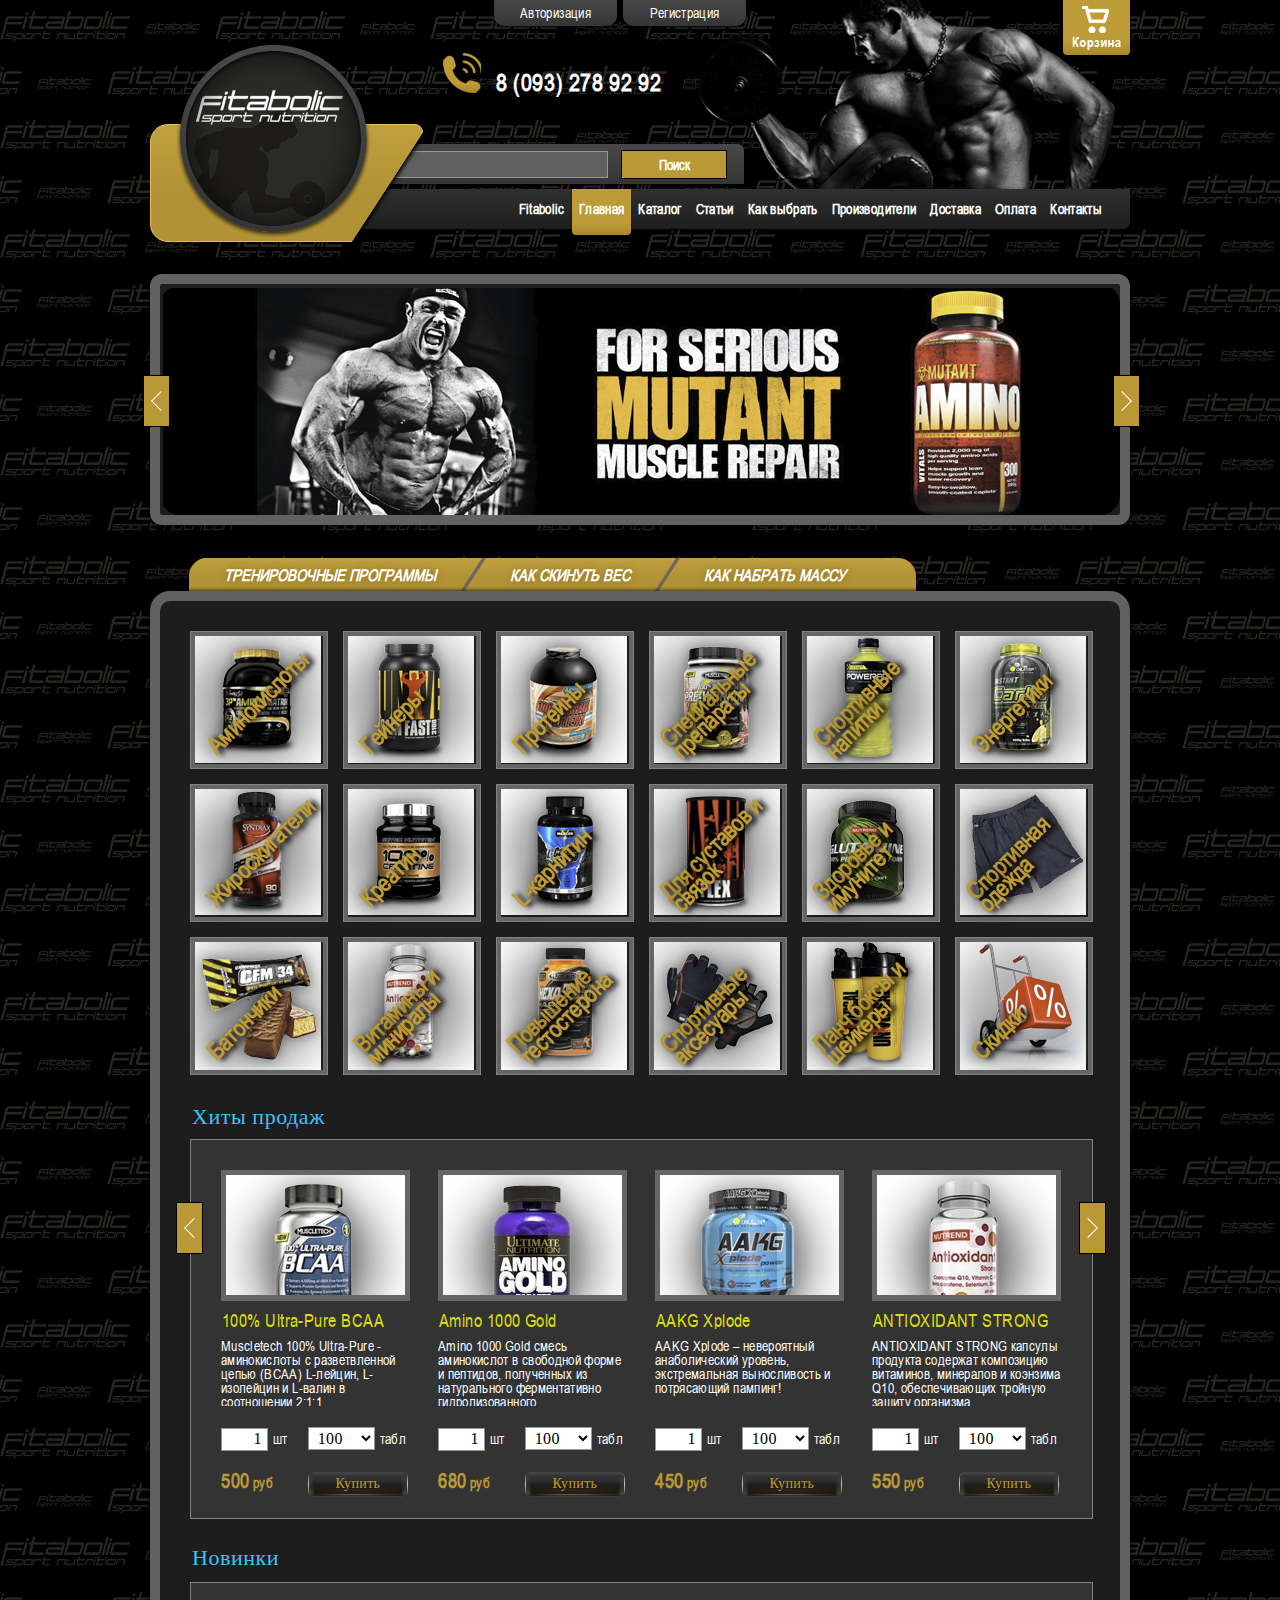
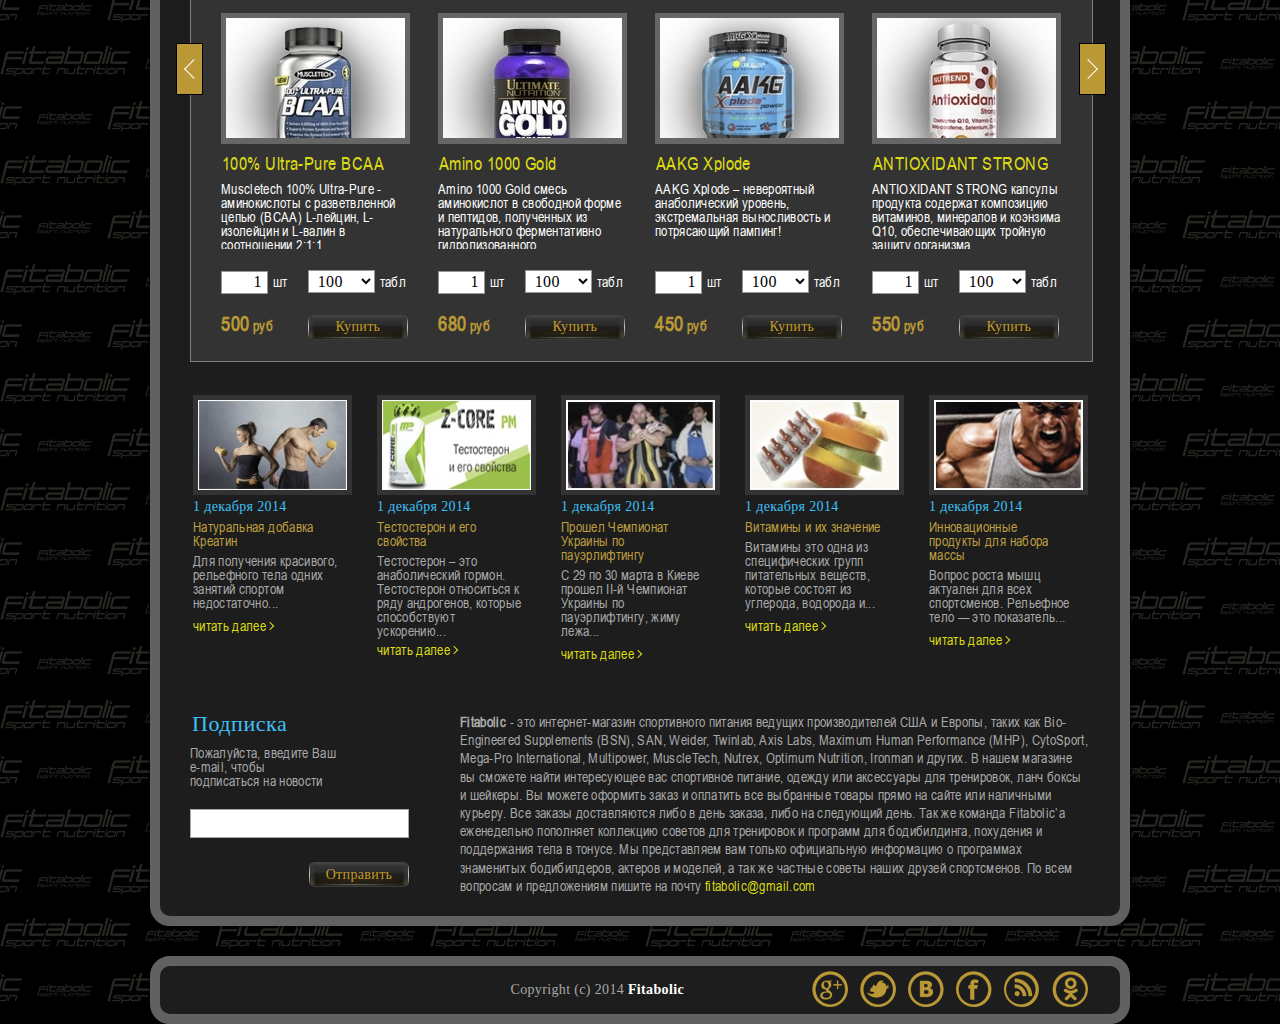
<file: index.html>
<!DOCTYPE html>
<html lang="ru">
<head>
    <meta charset="UTF-8">
    <link rel="shortcut icon" href="static/images/favicon.ico" type="image/x-icon">
    <meta name="viewport" content="width=device-width, initial-scale=1.0">
    <!-- <meta http-equiv="X-UA-Compatible" content="ie=edge"> -->
    <title>Fitabolic</title>
    <link rel="stylesheet" href="static/css/styles.css">
    <script src="https://code.jquery.com/jquery-2.2.4.min.js" integrity="sha256-BbhdlvQf/xTY9gja0Dq3HiwQF8LaCRTXxZKRutelT44="
      crossorigin="anonymous"></script>
    <script src="static/js/main.js" defer></script>
</head>
<body>
  <div class="wrapper">
    <div class="header">
      <div class="top-buttoms">
        <a href="#" class="top-buttom">Авторизация</a>
        <a href="#" class="top-buttom">Регистрация</a>
      </div>
      <a href="#" class="basket"></a>
      <a href="tel: +8 (093) 278 92 92" class="phone">8 (093) 278 92 92</a>
      <form class="search" action="#">
        <input type="search">
        <button type="submit">Поиск</button> 
      </form>
      <ul class="main-menu clear" >
        <li><a class="in-main-menu"  href="#">Fitabolic</a></li>
        <li><a class="in-main-menu active" href="#">Главная</a></li>
        <li><a class="in-main-menu" href="#">Каталог</a></li>
        <li><a class="in-main-menu" href="#">Статьи</a></li>
        <li><a class="in-main-menu" href="">Как выбрать</a></li>
        <li><a class="in-main-menu" href="#">Производители</a></li>
        <li><a class="in-main-menu" href="#">Доставка</a></li>
        <li><a class="in-main-menu" href="#">Оплата</a></li>
        <li><a class="in-main-menu" href="#">Контакты</a></li>
      </ul>
      <div class="logo">
        <img class="logo-img" src="static/images/logo.png" alt="fitabolic">
        <div class="logo-bg"></div>
      </div>
    </div>
    <div class="banner">
      <a class="banner-arrow arrow-left" href="#"></a>
      <a class="banner-arrow arrow-right" href="#"></a>
      <div class="picture"><img src="static/images/group1.png" alt="Mutant amino"></div>
    </div>
    <ul class="content-menu">
      <li><a style="border:none" class="content-menu-item" href="#"><p>Тренировочные программы</p></a></li>
      <li><a class="content-menu-item" href="#"><p>Как скинуть вес</p></a></li>
      <li><a class="content-menu-item" href="#"><p>Как набрать массу</p></a></li>
    </ul>
    <div class="content">      
      <ul class="clear">
        <li class="float-menu">
          <a href="#" id="item1" class="item">
            <p class="name">Аминокислоты</p>
          </a>
        </li>
        <li class="float-menu" >
          <a href="#" id="item2" class="item">
            <p class="name">Гейнеры</p>
          </a>
        </li>
        <li class="float-menu" >
          <a href="#" id="item3" class="item">
            <p class="name">Протеины</p>
          </a>
        </li>
        <li class="float-menu" >
          <a href="#" id="item4" class="item">
            <p class="name">Специальные препараты</p>
          </a>
        </li>
        <li class="float-menu" >
          <a href="#" id="item5" class="item">
            <p class="name">Спортивные напитки</p>
          </a>
        </li>
        <li class="float-menu" >
          <a href="#" id="item6" class="item">
            <p class="name">Энергетики</p>
          </a>
        </li>
        <li class="float-menu" >
          <a href="#" id="item7" class="item">
            <p class="name">Жиросжигатели</p>
          </a>
        </li>
        <li class="float-menu" >
          <a href="#" id="item8" class="item">
            <p class="name">Креатин</p>
          </a>
        </li>
        <li class="float-menu" >
          <a href="#" id="item9" class="item">
            <p class="name">L-карнитин</p>
          </a>
        </li>
        <li class="float-menu" >
          <a href="#" id="item10" class="item">
            <p class="name">Для суставов и связок</p>
          </a>
        </li>
        <li class="float-menu" >
          <a href="#" id="item11" class="item">
            <p class="name">Здоровье и имунитет</p>
          </a>
        </li>
        <li class="float-menu" >
          <a href="#" id="item12" class="item">
            <p class="name">Спортивная одежда</p>
          </a>
        </li>
        <li class="float-menu" >
          <a href="#" id="item13" class="item">
            <p class="name">Батончики</p>
          </a>
        </li>
        <li class="float-menu" >
          <a href="#" id="item14" class="item">
            <p class="name">Витамины и миниралы</p>
          </a>
        </li>
        <li class="float-menu" >
          <a href="#" id="item15" class="item">
            <p class="name">Повышение тестостерона</p>
          </a>
        </li>
        <li class="float-menu" >
          <a href="#" id="item16" class="item">
            <p class="name">Спортивные аксесуары</p>
          </a>
        </li>
        <li class="float-menu" >
          <a href="#" id="item17" class="item">
            <p class="name">Ланч боксы и шейкеры</p>
          </a>
        </li>
        <li class="float-menu" >
          <a href="#" id="item18" class="item">
            <p class="name">Скидки</p>
          </a>
        </li>
      </ul>
      <div style="position: relative;">
        <h2>Хиты продаж</h2>
        <a class="banner-arrow goods-arrow-left" href="#"></a>
        <a class="banner-arrow goods-arrow-right" href="#"></a>
        <div class="scroll">
          <ul class="hits"> 
            <li>
              <form action="#">
                <a class="img" href="#">
                  <img src="static/images/bcaa.jpg" alt="BCAA">
                </a>
                <h3>100% Ultra-Pure BCAA</h3>
                <p class="description">Muscletech 100% Ultra-Pure - аминокислоты с разветвленной цепью (BCAA) L-лейцин, L-изолейцин и L-валин в соотношении 2:1:1.</p>
                <div class="row">
                  <input type="text" value="1"> 
                  <p class="qty">шт</p>
                  <select>
                    <option>100</option>
                    <option>150</option>
                    <option>200</option>
                  </select>
                  <p class="size">табл</p>
                </div>
                <div class="row">
                  <p class="priсe">500<span> руб</span></p>
                  <button class="bay black-button">Купить</button>
                </div>
              </form>
            </li>
            <li>
              <form action="#">
                <a class="img" href="#">
                  <img src="static/images/amino.jpg" alt="">
                </a>
                <h3>Amino 1000 Gold</h3>
                <p class="description">Amino 1000 Gold смесь аминокислот в свободной форме и пептидов, полученных из натурального ферментативно гидролизованного...
                </p>
                <div class="row">
                  <input type="text" value="1"> 
                  <p class="qty">шт</p>
                  <select>
                    <option>100</option>
                    <option>150</option>
                    <option>250</option>
                  </select>
                  <p class="size">табл</p>
                </div>
                <div class="row">
                  <p class="priсe">680<span> руб</span></p>
                  <button class="bay black-button">Купить</button>
                </div>
              </form>
            </li>
            <li>
              <form action="#">
                <a class="img" href="#">
                  <img src="static/images/aakg.jpg" alt="">
                </a>
                <h3>AAKG Xplode</h3>
                <p class="description">AAKG Xplode – невероятный анаболический уровень, экстремальная выносливость и потрясающий пампинг!
                </p>
                <div class="row">
                  <input type="text" value="1"> 
                  <p class="qty">шт</p>
                  <select>
                    <option>100</option>
                    <option>150</option>
                    <option>250</option>
                  </select>
                  <p class="size">табл</p>
                </div>
                <div class="row">
                  <p class="priсe">450<span> руб</span></p>
                  <button class="bay black-button">Купить</button>
                </div>
              </form>
            </li>
            <li>
              <form action="#">
                <a class="img" href="#">
                  <img src="static/images/antiox.jpg" alt="">
                </a>
                <h3>ANTIOXIDANT STRONG</h3>
                <p class="description">ANTIOXIDANT STRONG капсулы продукта содержат композицию витаминов, минералов и коэнзима Q10, обеспечивающих тройную защиту организма.</p>
                <div class="row">
                  <input type="text" value="1"> 
                  <p class="qty">шт</p>
                  <select>
                    <option>100</option>
                    <option>150</option>
                    <option>200</option>
                  </select>
                  <p class="size">табл</p>
                </div>
                <div class="row">
                  <p class="priсe">550<span> руб</span></p>
                  <button class="bay black-button">Купить</button>
                </div>
              </form>
            </li>
          </ul>
        </div>
      </div>
      <div style="position: relative;" >
        <h2 class="new-title">Новинки</h2>
        <a class="banner-arrow goods-arrow-left fix" href="#"></a>
        <a class="banner-arrow goods-arrow-right fix" href="#"></a>
        <div class="scroll">
          <ul class="hits">
            <li>
              <form action="#">
                <a class="img" href="#">
                  <img src="static/images/bcaa.jpg" alt="">
                </a>
                <h3>100% Ultra-Pure BCAA</h3>
                <p class="description">Muscletech 100% Ultra-Pure - аминокислоты с разветвленной цепью (BCAA) L-лейцин, L-изолейцин и L-валин в соотношении 2:1:1.</p>
                <div class="row">
                  <input type="text" value="1"> 
                  <p class="qty">шт</p>
                  <select>
                    <option>100</option>
                    <option>150</option>
                    <option>200</option>
                  </select>
                  <p class="size">табл</p>
                </div>
                <div class="row">
                  <p class="priсe">500<span> руб</span></p>
                  <button class="bay black-button">Купить</button>
                </div>
              </form>
            </li>
            <li>
              <form action="#">
                <a class="img" href="#">
                  <img src="static/images/amino.jpg" alt="">
                </a>
                <h3>Amino 1000 Gold</h3>
                <p class="description">Amino 1000 Gold смесь аминокислот в свободной форме и пептидов, полученных из натурального ферментативно гидролизованного...
                </p>
                <div class="row">
                  <input type="text" value="1"> 
                  <p class="qty">шт</p>
                  <select>
                    <option>100</option>
                    <option>150</option>
                    <option>250</option>
                  </select>
                  <p class="size">табл</p>
                </div>
                <div class="row">
                  <p class="priсe">680<span> руб</span></p>
                  <button class="bay black-button">Купить</button>
                </div>
              </form>
            </li>
            <li>
              <form action="#">
                <a class="img" href="#">
                  <img src="static/images/aakg.jpg" alt="">
                </a>
                <h3>AAKG Xplode</h3>
                <p class="description">AAKG Xplode – невероятный анаболический уровень, экстремальная выносливость и потрясающий пампинг!
                </p>
                <div class="row">
                  <input type="text" value="1"> 
                  <p class="qty">шт</p>
                  <select>
                    <option>100</option>
                    <option>150</option>
                    <option>250</option>
                  </select>
                  <p class="size">табл</p>
                </div>
                <div class="row">
                  <p class="priсe">450<span> руб</span></p>
                  <button class="bay black-button">Купить</button>
                </div>
              </form>
            </li>
            <li>
              <form action="#">
                <a class="img" href="#">
                  <img src="static/images/antiox.jpg" alt="">
                </a>
                <h3>ANTIOXIDANT STRONG</h3>
                <p class="description">ANTIOXIDANT STRONG капсулы продукта содержат композицию витаминов, минералов и коэнзима Q10, обеспечивающих тройную защиту организма.</p>
                <div class="row">
                  <input type="text" value="1"> 
                  <p class="qty">шт</p>
                  <select>
                    <option>100</option>
                    <option>150</option>
                    <option>200</option>
                  </select>
                  <p class="size">табл</p>
                </div>
                <div class="row">
                  <p class="priсe">550<span> руб</span></p>
                  <button class="bay black-button">Купить</button>
                </div>
              </form>
            </li>
          </ul>
        </div>
      </div>
     
      <div class="scroll">
        <ul class="news clear">
          <li>
            <div><img src="static/images/news1.jpg" alt="Натуральная добавка Креатин"></div>
            <p class="date">1 декабря 2014</p>
            <p class="title">Натуральная добавка Креатин</p>
            <p class="article">Для получения красивого, рельефного тела одних  занятий спортом недостаточно...</p>
            <a href="" class="read-more">читать далее</a>
          </li>
          <li>
            <div><img src="static/images/news2.jpg" alt="Тестостерон и его свойства"></div>
            <p class="date">1 декабря 2014</p>
            <p class="title">Тестостерон и его свойства</p>
            <p class="article">Тестостерон – это анаболический гормон. Тестостерон относиться к ряду андрогенов, которые способствуют ускорению...</p>
            <a href="" class="read-more">читать далее</a>
          </li>
          <li>
            <div><img src="static/images/news3.jpg" alt="Чемпионат Украины
              по пауэрлифтингу"></div>
            <p class="date">1 декабря 2014</p>
            <p class="title">Прошел Чемпионат Украины
              по пауэрлифтингу</p>
            <p class="article">С 29 по 30 марта в Киеве прошел II-й Чемпионат Украины по пауэрлифтингу, жиму лежа...
            </p>
            <a href="" class="read-more">читать далее</a>
          </li>
          <li>
            <div><img src="static/images/news4.jpg" alt="Витамины и их значение"></div>
            <p class="date">1 декабря 2014</p>
            <p class="title">Витамины и их значение</p>
            <p class="article">Витамины это одна из специфических групп питательных веществ, которые состоят из углерода, водорода и...</p>
            <a href="" class="read-more">читать далее</a>
          </li>
          <li>
            <div><img src="static/images/news5.jpg" alt="Инновационные продукты
              для набора массы"></div>
            <p class="date">1 декабря 2014</p>
            <p class="title">Инновационные продукты
              для набора массы</p>
            <p class="article">Вопрос роста мышц актуален для всех спортсменов.  Рельефное тело — это показатель...</p>
            <a href="" class="read-more">читать далее</a>
          </li>
        </ul>
      </div>
      <div class="clear">
        <form class="subscribe" action="#">
          <h2>Подписка</h2>
          <p class="article">Пожалуйста, введите Ваш e-mail,
            чтобы подписаться на новости</p>
          <input type="email">
          <button class="black-button sub">Отправить</button>
        </form>
        <p class="about article"><span>Fitabolic</span> - это интернет-магазин спортивного питания ведущих производителей США и Европы, таких как Bio-Engineered Supplements (BSN), SAN, Weider, Twinlab, Axis Labs, Maximum Human Performance (MHP), CytoSport, Mega-Pro International, Multipower, MuscleTech, Nutrex, Optimum Nutrition, Ironman и других. В нашем магазине вы сможете найти интересующее вас спортивное питание, одежду или аксессуары для тренировок, ланч боксы и шейкеры. Вы можете оформить заказ и оплатить все выбранные товары прямо на сайте или наличными курьеру. Все заказы доставляются либо в день заказа, либо на следующий день. 
        Так же команда Fitabolic’а еженедельно пополняет коллекцию советов для тренировок и программ для бодибилдинга, похудения и поддержания тела в тонусе. Мы представляем вам только официальную информацию о программах знаменитых бодибилдеров, актеров и моделей, а так же частные советы наших друзей спортсменов. По всем вопросам и предложениям пишите на почту <a>fitabolic@gmail.com</a> 
        </p>
      </div>
    </div>
    <footer>
      <p>Copyright (c) 2014 <span>Fitabolic</span></p>
      <ul class="clear social">
        <li><a id="s1" href="#"></a></li>
        <li><a id="s2" href="#"></a></li>
        <li><a id="s3" href="#"></a></li>
        <li><a id="s4" href="#"></a></li>
        <li><a id="s5" href="#"></a></li>
        <li><a id="s6" href="#"></a></li>
      </ul>
    </footer>
  </div>
  
</body>
</html>
</file>
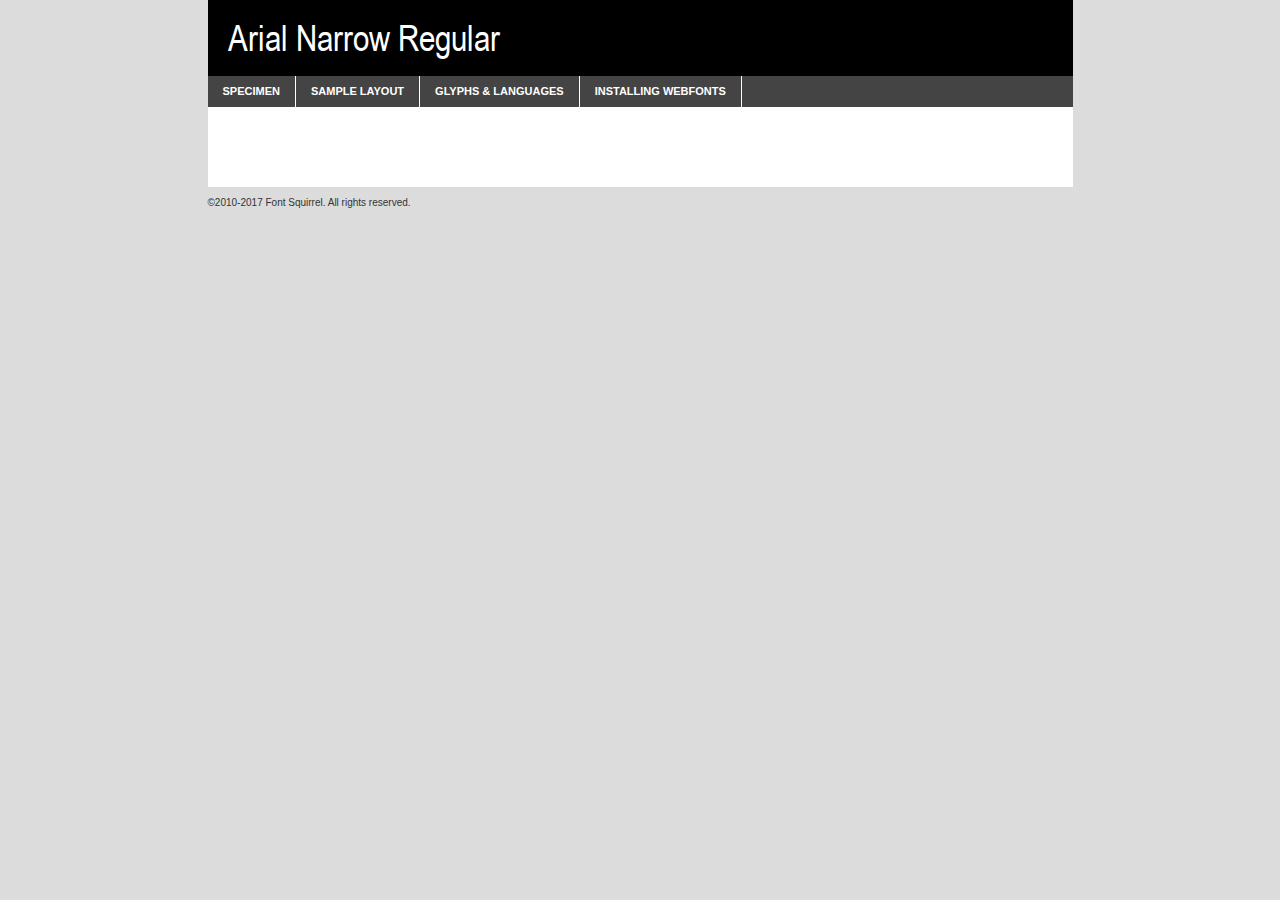
<file: static/fonts/arial_narrow /arialn-demo.html>
<!DOCTYPE html PUBLIC "-//W3C//DTD XHTML 1.0 Transitional//EN"
	"http://www.w3.org/TR/xhtml1/DTD/xhtml1-transitional.dtd">

<html xmlns="http://www.w3.org/1999/xhtml" xml:lang="en" lang="en">
<head>
	<meta http-equiv="Content-Type" content="text/html; charset=utf-8" />
	<script src="http://ajax.googleapis.com/ajax/libs/jquery/1.7.2/jquery.min.js" type="text/javascript" charset="utf-8"></script>
	<script type="text/javascript">
	(function($){$.fn.easyTabs=function(option){var param=jQuery.extend({fadeSpeed:"fast",defaultContent:1,activeClass:'active'},option);$(this).each(function(){var thisId="#"+this.id;if(param.defaultContent==''){param.defaultContent=1;}
	if(typeof param.defaultContent=="number")
	{var defaultTab=$(thisId+" .tabs li:eq("+(param.defaultContent-1)+") a").attr('href').substr(1);}else{var defaultTab=param.defaultContent;}
	$(thisId+" .tabs li a").each(function(){var tabToHide=$(this).attr('href').substr(1);$("#"+tabToHide).addClass('easytabs-tab-content');});hideAll();changeContent(defaultTab);function hideAll(){$(thisId+" .easytabs-tab-content").hide();}
	function changeContent(tabId){hideAll();$(thisId+" .tabs li").removeClass(param.activeClass);$(thisId+" .tabs li a[href=#"+tabId+"]").closest('li').addClass(param.activeClass);if(param.fadeSpeed!="none")
	{$(thisId+" #"+tabId).fadeIn(param.fadeSpeed);}else{$(thisId+" #"+tabId).show();}}
	$(thisId+" .tabs li").click(function(){var tabId=$(this).find('a').attr('href').substr(1);changeContent(tabId);return false;});});}})(jQuery);
	</script>
	<link rel="stylesheet" href="specimen_files/specimen_stylesheet.css" type="text/css" charset="utf-8" />
	<link rel="stylesheet" href="stylesheet.css" type="text/css" charset="utf-8" />

	<style type="text/css">
					body{
				font-family: 'arialnarrow';
							}
		</style>

	<title>Arial Narrow Regular Specimen</title>
	
	
	<script type="text/javascript" charset="utf-8">
		$(document).ready(function() {
			$('#container').easyTabs({defaultContent:1});
		});
	</script>
</head>

<body>
<div id="container">
	<div id="header">
		Arial Narrow Regular	</div>
	<ul class="tabs">
		<li><a href="#specimen">Specimen</a></li>
		<li><a href="#layout">Sample Layout</a></li>
				<li><a href="#glyphs">Glyphs &amp; Languages</a></li>
		<li><a href="#installing">Installing Webfonts</a></li>
		
	</ul>
	
	<div id="main_content">

		
			<div id="specimen">
		
				<div class="section">
					<div class="grid12 firstcol">
						<div class="huge">AaBb</div>
					</div>
				</div>
		
				<div class="section">
					<div class="glyph_range">A&#x200B;B&#x200b;C&#x200b;D&#x200b;E&#x200b;F&#x200b;G&#x200b;H&#x200b;I&#x200b;J&#x200b;K&#x200b;L&#x200b;M&#x200b;N&#x200b;O&#x200b;P&#x200b;Q&#x200b;R&#x200b;S&#x200b;T&#x200b;U&#x200b;V&#x200b;W&#x200b;X&#x200b;Y&#x200b;Z&#x200b;a&#x200b;b&#x200b;c&#x200b;d&#x200b;e&#x200b;f&#x200b;g&#x200b;h&#x200b;i&#x200b;j&#x200b;k&#x200b;l&#x200b;m&#x200b;n&#x200b;o&#x200b;p&#x200b;q&#x200b;r&#x200b;s&#x200b;t&#x200b;u&#x200b;v&#x200b;w&#x200b;x&#x200b;y&#x200b;z&#x200b;1&#x200b;2&#x200b;3&#x200b;4&#x200b;5&#x200b;6&#x200b;7&#x200b;8&#x200b;9&#x200b;0&#x200b;&amp;&#x200b;.&#x200b;,&#x200b;?&#x200b;!&#x200b;&#64;&#x200b;(&#x200b;)&#x200b;#&#x200b;$&#x200b;%&#x200b;*&#x200b;+&#x200b;-&#x200b;=&#x200b;:&#x200b;;</div>
				</div>
				<div class="section">
					<div class="grid12 firstcol">
						<table class="sample_table">
							<tr><td>10</td><td class="size10">abcdefghijklmnopqrstuvwxyzABCDEFGHIJKLMNOPQRSTUVWXYZ0123456789abcdefghijklmnopqrstuvwxyzABCDEFGHIJKLMNOPQRSTUVWXYZ0123456789abcdefghijklmnopqrstuvwxyzABCDEFGHIJKLMNOPQRSTUVWXYZ</td></tr>
							<tr><td>11</td><td class="size11">abcdefghijklmnopqrstuvwxyzABCDEFGHIJKLMNOPQRSTUVWXYZ0123456789abcdefghijklmnopqrstuvwxyzABCDEFGHIJKLMNOPQRSTUVWXYZ0123456789abcdefghijklmnopqrstuvwxyzABCDEFGHIJKLMNOPQRSTUVWXYZ</td></tr>
							<tr><td>12</td><td class="size12">abcdefghijklmnopqrstuvwxyzABCDEFGHIJKLMNOPQRSTUVWXYZ0123456789abcdefghijklmnopqrstuvwxyzABCDEFGHIJKLMNOPQRSTUVWXYZ0123456789abcdefghijklmnopqrstuvwxyzABCDEFGHIJKLMNOPQRSTUVWXYZ</td></tr>
							<tr><td>13</td><td class="size13">abcdefghijklmnopqrstuvwxyzABCDEFGHIJKLMNOPQRSTUVWXYZ0123456789abcdefghijklmnopqrstuvwxyzABCDEFGHIJKLMNOPQRSTUVWXYZ0123456789abcdefghijklmnopqrstuvwxyzABCDEFGHIJKLMNOPQRSTUVWXYZ</td></tr>
							<tr><td>14</td><td class="size14">abcdefghijklmnopqrstuvwxyzABCDEFGHIJKLMNOPQRSTUVWXYZ0123456789abcdefghijklmnopqrstuvwxyzABCDEFGHIJKLMNOPQRSTUVWXYZ0123456789abcdefghijklmnopqrstuvwxyzABCDEFGHIJKLMNOPQRSTUVWXYZ</td></tr>
							<tr><td>16</td><td class="size16">abcdefghijklmnopqrstuvwxyzABCDEFGHIJKLMNOPQRSTUVWXYZ0123456789abcdefghijklmnopqrstuvwxyzABCDEFGHIJKLMNOPQRSTUVWXYZ</td></tr>
							<tr><td>18</td><td class="size18">abcdefghijklmnopqrstuvwxyzABCDEFGHIJKLMNOPQRSTUVWXYZ0123456789abcdefghijklmnopqrstuvwxyzABCDEFGHIJKLMNOPQRSTUVWXYZ</td></tr>
							<tr><td>20</td><td class="size20">abcdefghijklmnopqrstuvwxyzABCDEFGHIJKLMNOPQRSTUVWXYZ0123456789abcdefghijklmnopqrstuvwxyzABCDEFGHIJKLMNOPQRSTUVWXYZ</td></tr>
							<tr><td>24</td><td class="size24">abcdefghijklmnopqrstuvwxyzABCDEFGHIJKLMNOPQRSTUVWXYZ0123456789abcdefghijklmnopqrstuvwxyzABCDEFGHIJKLMNOPQRSTUVWXYZ</td></tr>
							<tr><td>30</td><td class="size30">abcdefghijklmnopqrstuvwxyzABCDEFGHIJKLMNOPQRSTUVWXYZ0123456789abcdefghijklmnopqrstuvwxyzABCDEFGHIJKLMNOPQRSTUVWXYZ</td></tr>
							<tr><td>36</td><td class="size36">abcdefghijklmnopqrstuvwxyzABCDEFGHIJKLMNOPQRSTUVWXYZ0123456789abcdefghijklmnopqrstuvwxyzABCDEFGHIJKLMNOPQRSTUVWXYZ</td></tr>
							<tr><td>48</td><td class="size48">abcdefghijklmnopqrstuvwxyzABCDEFGHIJKLMNOPQRSTUVWXYZ0123456789abcdefghijklmnopqrstuvwxyzABCDEFGHIJKLMNOPQRSTUVWXYZ</td></tr>
							<tr><td>60</td><td class="size60">abcdefghijklmnopqrstuvwxyzABCDEFGHIJKLMNOPQRSTUVWXYZ0123456789abcdefghijklmnopqrstuvwxyzABCDEFGHIJKLMNOPQRSTUVWXYZ</td></tr>
							<tr><td>72</td><td class="size72">abcdefghijklmnopqrstuvwxyzABCDEFGHIJKLMNOPQRSTUVWXYZ0123456789abcdefghijklmnopqrstuvwxyzABCDEFGHIJKLMNOPQRSTUVWXYZ</td></tr>
							<tr><td>90</td><td class="size90">abcdefghijklmnopqrstuvwxyzABCDEFGHIJKLMNOPQRSTUVWXYZ0123456789abcdefghijklmnopqrstuvwxyzABCDEFGHIJKLMNOPQRSTUVWXYZ</td></tr>
						</table>
				
					</div>
			
				</div>
		
		
		
								<div class="section" id="bodycomparison">


										<div id="xheight">
				<div class="fontbody">&#x25FC;&#x25FC;&#x25FC;&#x25FC;&#x25FC;&#x25FC;&#x25FC;&#x25FC;&#x25FC;&#x25FC;&#x25FC;&#x25FC;&#x25FC;&#x25FC;&#x25FC;&#x25FC;&#x25FC;&#x25FC;&#x25FC;&#x25FC;&#x25FC;&#x25FC;&#x25FC;&#x25FC;&#x25FC;&#x25FC;&#x25FC;&#x25FC;&#x25FC;&#x25FC;&#x25FC;&#x25FC;&#x25FC;&#x25FC;&#x25FC;&#x25FC;&#x25FC;&#x25FC;&#x25FC;&#x25FC;&#x25FC;&#x25FC;&#x25FC;&#x25FC;&#x25FC;&#x25FC;&#x25FC;&#x25FC;&#x25FC;&#x25FC;&#x25FC;&#x25FC;&#x25FC;&#x25FC;&#x25FC;&#x25FC;&#x25FC;&#x25FC;&#x25FC;&#x25FC;&#x25FC;&#x25FC;&#x25FC;&#x25FC;&#x25FC;&#x25FC;&#x25FC;&#x25FC;&#x25FC;&#x25FC;&#x25FC;&#x25FC;&#x25FC;&#x25FC;&#x25FC;&#x25FC;&#x25FC;&#x25FC;&#x25FC;&#x25FC;&#x25FC;&#x25FC;&#x25FC;&#x25FC;&#x25FC;&#x25FC;&#x25FC;&#x25FC;&#x25FC;&#x25FC;&#x25FC;&#x25FC;&#x25FC;&#x25FC;&#x25FC;&#x25FC;&#x25FC;&#x25FC;&#x25FC;body</div><div class="arialbody">body</div><div class="verdanabody">body</div><div class="georgiabody">body</div></div>
										<div class="fontbody" style="z-index:1">
											body<span>Arial Narrow Regular</span>
										</div>
										<div class="arialbody" style="z-index:1">
											body<span>Arial</span>
										</div>
										<div class="verdanabody" style="z-index:1">
											body<span>Verdana</span>
										</div>
										<div class="georgiabody" style="z-index:1">
											body<span>Georgia</span>
										</div>



								</div>
		
		
				<div class="section psample psample_row1" id="">
					
					<div class="grid2 firstcol">
						<p class="size10"><span>10.</span>Aenean lacinia bibendum nulla sed consectetur. Fusce dapibus, tellus ac cursus commodo, tortor mauris condimentum nibh, ut fermentum massa justo sit amet risus. Nullam id dolor id nibh ultricies vehicula ut id elit. Cum sociis natoque penatibus et magnis dis parturient montes, nascetur ridiculus mus. Nulla vitae elit libero, a pharetra augue.</p>
			
					</div>
					<div class="grid3">
						<p class="size11"><span>11.</span>Aenean lacinia bibendum nulla sed consectetur. Fusce dapibus, tellus ac cursus commodo, tortor mauris condimentum nibh, ut fermentum massa justo sit amet risus. Nullam id dolor id nibh ultricies vehicula ut id elit. Cum sociis natoque penatibus et magnis dis parturient montes, nascetur ridiculus mus. Nulla vitae elit libero, a pharetra augue.</p>
			
					</div>
					<div class="grid3">
						<p class="size12"><span>12.</span>Aenean lacinia bibendum nulla sed consectetur. Fusce dapibus, tellus ac cursus commodo, tortor mauris condimentum nibh, ut fermentum massa justo sit amet risus. Nullam id dolor id nibh ultricies vehicula ut id elit. Cum sociis natoque penatibus et magnis dis parturient montes, nascetur ridiculus mus. Nulla vitae elit libero, a pharetra augue.</p>
			
					</div>
					<div class="grid4">
						<p class="size13"><span>13.</span>Aenean lacinia bibendum nulla sed consectetur. Fusce dapibus, tellus ac cursus commodo, tortor mauris condimentum nibh, ut fermentum massa justo sit amet risus. Nullam id dolor id nibh ultricies vehicula ut id elit. Cum sociis natoque penatibus et magnis dis parturient montes, nascetur ridiculus mus. Nulla vitae elit libero, a pharetra augue.</p>
			
					</div>
					<div class="white_blend"></div>
					
				</div>
				<div class="section psample psample_row2" id="">
					<div class="grid3 firstcol">
						<p class="size14"><span>14.</span>Aenean lacinia bibendum nulla sed consectetur. Fusce dapibus, tellus ac cursus commodo, tortor mauris condimentum nibh, ut fermentum massa justo sit amet risus. Nullam id dolor id nibh ultricies vehicula ut id elit. Cum sociis natoque penatibus et magnis dis parturient montes, nascetur ridiculus mus. Nulla vitae elit libero, a pharetra augue.</p>
			
					</div>
					<div class="grid4">
						<p class="size16"><span>16.</span>Aenean lacinia bibendum nulla sed consectetur. Fusce dapibus, tellus ac cursus commodo, tortor mauris condimentum nibh, ut fermentum massa justo sit amet risus. Nullam id dolor id nibh ultricies vehicula ut id elit. Cum sociis natoque penatibus et magnis dis parturient montes, nascetur ridiculus mus. Nulla vitae elit libero, a pharetra augue.</p>
			
					</div>
					<div class="grid5">
						<p class="size18"><span>18.</span>Aenean lacinia bibendum nulla sed consectetur. Fusce dapibus, tellus ac cursus commodo, tortor mauris condimentum nibh, ut fermentum massa justo sit amet risus. Nullam id dolor id nibh ultricies vehicula ut id elit. Cum sociis natoque penatibus et magnis dis parturient montes, nascetur ridiculus mus. Nulla vitae elit libero, a pharetra augue.</p>
			
					</div>

					<div class="white_blend"></div>

				</div>
				
				<div class="section psample psample_row3" id="">
					<div class="grid5 firstcol">
						<p class="size20"><span>20.</span>Aenean lacinia bibendum nulla sed consectetur. Fusce dapibus, tellus ac cursus commodo, tortor mauris condimentum nibh, ut fermentum massa justo sit amet risus. Nullam id dolor id nibh ultricies vehicula ut id elit. Cum sociis natoque penatibus et magnis dis parturient montes, nascetur ridiculus mus. Nulla vitae elit libero, a pharetra augue.</p>
					</div>
					<div class="grid7">
						<p class="size24"><span>24.</span>Aenean lacinia bibendum nulla sed consectetur. Fusce dapibus, tellus ac cursus commodo, tortor mauris condimentum nibh, ut fermentum massa justo sit amet risus. Nullam id dolor id nibh ultricies vehicula ut id elit. Cum sociis natoque penatibus et magnis dis parturient montes, nascetur ridiculus mus. Nulla vitae elit libero, a pharetra augue.</p>
					</div>
					
					<div class="white_blend"></div>
					
				</div>
				
				<div class="section psample psample_row4" id="">
					<div class="grid12 firstcol">
						<p class="size30"><span>30.</span>Aenean lacinia bibendum nulla sed consectetur. Fusce dapibus, tellus ac cursus commodo, tortor mauris condimentum nibh, ut fermentum massa justo sit amet risus. Nullam id dolor id nibh ultricies vehicula ut id elit. Cum sociis natoque penatibus et magnis dis parturient montes, nascetur ridiculus mus. Nulla vitae elit libero, a pharetra augue.</p>
					</div>
					<div class="white_blend"></div>
					
				</div>
				
				
				
				<div class="section psample psample_row1 fullreverse">
					<div class="grid2 firstcol">
						<p class="size10"><span>10.</span>Aenean lacinia bibendum nulla sed consectetur. Fusce dapibus, tellus ac cursus commodo, tortor mauris condimentum nibh, ut fermentum massa justo sit amet risus. Nullam id dolor id nibh ultricies vehicula ut id elit. Cum sociis natoque penatibus et magnis dis parturient montes, nascetur ridiculus mus. Nulla vitae elit libero, a pharetra augue.</p>
			
					</div>
					<div class="grid3">
						<p class="size11"><span>11.</span>Aenean lacinia bibendum nulla sed consectetur. Fusce dapibus, tellus ac cursus commodo, tortor mauris condimentum nibh, ut fermentum massa justo sit amet risus. Nullam id dolor id nibh ultricies vehicula ut id elit. Cum sociis natoque penatibus et magnis dis parturient montes, nascetur ridiculus mus. Nulla vitae elit libero, a pharetra augue.</p>
			
					</div>
					<div class="grid3">
						<p class="size12"><span>12.</span>Aenean lacinia bibendum nulla sed consectetur. Fusce dapibus, tellus ac cursus commodo, tortor mauris condimentum nibh, ut fermentum massa justo sit amet risus. Nullam id dolor id nibh ultricies vehicula ut id elit. Cum sociis natoque penatibus et magnis dis parturient montes, nascetur ridiculus mus. Nulla vitae elit libero, a pharetra augue.</p>
			
					</div>
					<div class="grid4">
						<p class="size13"><span>13.</span>Aenean lacinia bibendum nulla sed consectetur. Fusce dapibus, tellus ac cursus commodo, tortor mauris condimentum nibh, ut fermentum massa justo sit amet risus. Nullam id dolor id nibh ultricies vehicula ut id elit. Cum sociis natoque penatibus et magnis dis parturient montes, nascetur ridiculus mus. Nulla vitae elit libero, a pharetra augue.</p>
			
					</div>
					<div class="black_blend"></div>
					
				</div>
				
				<div class="section psample psample_row2 fullreverse">
					<div class="grid3 firstcol">
						<p class="size14"><span>14.</span>Aenean lacinia bibendum nulla sed consectetur. Fusce dapibus, tellus ac cursus commodo, tortor mauris condimentum nibh, ut fermentum massa justo sit amet risus. Nullam id dolor id nibh ultricies vehicula ut id elit. Cum sociis natoque penatibus et magnis dis parturient montes, nascetur ridiculus mus. Nulla vitae elit libero, a pharetra augue.</p>
			
					</div>
					<div class="grid4">
						<p class="size16"><span>16.</span>Aenean lacinia bibendum nulla sed consectetur. Fusce dapibus, tellus ac cursus commodo, tortor mauris condimentum nibh, ut fermentum massa justo sit amet risus. Nullam id dolor id nibh ultricies vehicula ut id elit. Cum sociis natoque penatibus et magnis dis parturient montes, nascetur ridiculus mus. Nulla vitae elit libero, a pharetra augue.</p>
			
					</div>
					<div class="grid5">
						<p class="size18"><span>18.</span>Aenean lacinia bibendum nulla sed consectetur. Fusce dapibus, tellus ac cursus commodo, tortor mauris condimentum nibh, ut fermentum massa justo sit amet risus. Nullam id dolor id nibh ultricies vehicula ut id elit. Cum sociis natoque penatibus et magnis dis parturient montes, nascetur ridiculus mus. Nulla vitae elit libero, a pharetra augue.</p>
			
					</div>
					<div class="black_blend"></div>

				</div>
				
				<div class="section psample fullreverse psample_row3" id="">
					<div class="grid5 firstcol">
						<p class="size20"><span>20.</span>Aenean lacinia bibendum nulla sed consectetur. Fusce dapibus, tellus ac cursus commodo, tortor mauris condimentum nibh, ut fermentum massa justo sit amet risus. Nullam id dolor id nibh ultricies vehicula ut id elit. Cum sociis natoque penatibus et magnis dis parturient montes, nascetur ridiculus mus. Nulla vitae elit libero, a pharetra augue.</p>
					</div>
					<div class="grid7">
						<p class="size24"><span>24.</span>Aenean lacinia bibendum nulla sed consectetur. Fusce dapibus, tellus ac cursus commodo, tortor mauris condimentum nibh, ut fermentum massa justo sit amet risus. Nullam id dolor id nibh ultricies vehicula ut id elit. Cum sociis natoque penatibus et magnis dis parturient montes, nascetur ridiculus mus. Nulla vitae elit libero, a pharetra augue.</p>
					</div>
					
					<div class="black_blend"></div>
					
				</div>
				
				<div class="section psample fullreverse psample_row4" id="" style="border-bottom: 20px #000 solid;">
					<div class="grid12 firstcol">
						<p class="size30"><span>30.</span>Aenean lacinia bibendum nulla sed consectetur. Fusce dapibus, tellus ac cursus commodo, tortor mauris condimentum nibh, ut fermentum massa justo sit amet risus. Nullam id dolor id nibh ultricies vehicula ut id elit. Cum sociis natoque penatibus et magnis dis parturient montes, nascetur ridiculus mus. Nulla vitae elit libero, a pharetra augue.</p>
					</div>
					<div class="black_blend"></div>
					
				</div>
				
				
				
				
			</div>
			
			<div id="layout">
				
				<div class="section">
					
					<div class="grid12 firstcol">
						<h1>Lorem Ipsum Dolor</h1>
						<h2>Etiam porta sem malesuada magna mollis euismod</h2>
						
						<p class="byline">By <a href="#link">Aenean Lacinia</a></p>
					</div>
				</div>
				<div class="section">
					<div class="grid8 firstcol">
						<p class="large">Donec sed odio dui. Morbi leo risus, porta ac consectetur ac, vestibulum at eros. Fusce dapibus, tellus ac cursus commodo, tortor mauris condimentum nibh, ut fermentum massa justo sit amet risus. </p>

						
						<h3>Pellentesque ornare sem</h3>

						<p>Maecenas sed diam eget risus varius blandit sit amet non magna. Maecenas faucibus mollis interdum. Donec ullamcorper nulla non metus auctor fringilla. Nullam id dolor id nibh ultricies vehicula ut id elit. Nullam id dolor id nibh ultricies vehicula ut id elit. </p>

						<p>Aenean eu leo quam. Pellentesque ornare sem lacinia quam venenatis vestibulum. Lorem ipsum dolor sit amet, consectetur adipiscing elit. Cum sociis natoque penatibus et magnis dis parturient montes, nascetur ridiculus mus. </p>

						<p>Nulla vitae elit libero, a pharetra augue. Praesent commodo cursus magna, vel scelerisque nisl consectetur et. Aenean lacinia bibendum nulla sed consectetur. </p>

						<p>Nullam quis risus eget urna mollis ornare vel eu leo. Nullam quis risus eget urna mollis ornare vel eu leo. Maecenas sed diam eget risus varius blandit sit amet non magna. Donec ullamcorper nulla non metus auctor fringilla. </p>

						<h3>Cras mattis consectetur</h3>

						<p>Aenean eu leo quam. Pellentesque ornare sem lacinia quam venenatis vestibulum. Aenean lacinia bibendum nulla sed consectetur. Integer posuere erat a ante venenatis dapibus posuere velit aliquet. Cras mattis consectetur purus sit amet fermentum. </p>

						<p>Nullam id dolor id nibh ultricies vehicula ut id elit. Nullam quis risus eget urna mollis ornare vel eu leo. Cras mattis consectetur purus sit amet fermentum.</p>
					</div>
					
					<div class="grid4 sidebar">
						
						<div class="box reverse">
							<p class="last">Nullam quis risus eget urna mollis ornare vel eu leo. Donec ullamcorper nulla non metus auctor fringilla. Cras mattis consectetur purus sit amet fermentum. Sed posuere consectetur est at lobortis. Lorem ipsum dolor sit amet, consectetur adipiscing elit. </p>
						</div>
						
						<p class="caption">Maecenas sed diam eget risus varius.</p>

						<p>Vestibulum id ligula porta felis euismod semper. Integer posuere erat a ante venenatis dapibus posuere velit aliquet. Vestibulum id ligula porta felis euismod semper. Sed posuere consectetur est at lobortis. Maecenas sed diam eget risus varius blandit sit amet non magna. Fusce dapibus, tellus ac cursus commodo, tortor mauris condimentum nibh, ut fermentum massa justo sit amet risus. </p>

					

						<p>Duis mollis, est non commodo luctus, nisi erat porttitor ligula, eget lacinia odio sem nec elit. Aenean lacinia bibendum nulla sed consectetur. Vivamus sagittis lacus vel augue laoreet rutrum faucibus dolor auctor. Aenean lacinia bibendum nulla sed consectetur. Nullam quis risus eget urna mollis ornare vel eu leo. </p>

						<p>Praesent commodo cursus magna, vel scelerisque nisl consectetur et. Donec ullamcorper nulla non metus auctor fringilla. Maecenas faucibus mollis interdum. Fusce dapibus, tellus ac cursus commodo, tortor mauris condimentum nibh, ut fermentum massa justo sit amet risus. </p>

					</div>
				</div>
				
			</div>


			



		<div id="glyphs">
			<div class="section">
				<div class="grid12 firstcol">
			
				<h1>Language Support</h1>
				<p>The subset of Arial Narrow Regular in this kit supports the following languages:<br />
			
					Albanian, Basque, Breton, Chamorro, Cyrillic, Danish, Dutch, English, Faroese, Finnish, French, Frisian, Galician, German, Icelandic, Italian, Malagasy, Norwegian, Portuguese, Spanish, Alsatian, Aragonese, Arapaho, Arrernte, Asturian, Aymara, Bislama, Cebuano, Corsican, Fijian, French_creole, Genoese, Gilbertese, Greenlandic, Haitian_creole, Hiligaynon, Hmong, Hopi, Ibanag, Iloko_ilokano, Indonesian, Interglossa_glosa, Interlingua, Irish_gaelic, Jerriais, Lojban, Lombard, Luxembourgeois, Manx, Mohawk, Norfolk_pitcairnese, Occitan, Oromo, Pangasinan, Papiamento, Piedmontese, Potawatomi, Rhaeto-romance, Romansh, Rotokas, Sami_lule, Samoan, Sardinian, Scots_gaelic, Seychelles_creole, Shona, Sicilian, Somali, Southern_ndebele, Swahili, Swati_swazi, Tagalog_filipino_pilipino, Tetum, Tok_pisin, Uyghur_latinized, Volapuk, Walloon, Warlpiri, Xhosa, Yapese, Zulu, Latinbasic, Ubasic, Demo				</p>
				<h1>Glyph Chart</h1>
				<p>The subset of Arial Narrow Regular in this kit includes all the glyphs listed below. Unicode entities are included above each glyph to help you insert individual characters into your layout.</p>
				<div id="glyph_chart">
			
																				 <div><p>&amp;#13;</p>&#13;</div>
																				 <div><p>&amp;#32;</p>&#32;</div>
																				 <div><p>&amp;#33;</p>&#33;</div>
																				 <div><p>&amp;#34;</p>&#34;</div>
																				 <div><p>&amp;#35;</p>&#35;</div>
																				 <div><p>&amp;#36;</p>&#36;</div>
																				 <div><p>&amp;#37;</p>&#37;</div>
																				 <div><p>&amp;#38;</p>&#38;</div>
																				 <div><p>&amp;#39;</p>&#39;</div>
																				 <div><p>&amp;#40;</p>&#40;</div>
																				 <div><p>&amp;#41;</p>&#41;</div>
																				 <div><p>&amp;#42;</p>&#42;</div>
																				 <div><p>&amp;#43;</p>&#43;</div>
																				 <div><p>&amp;#44;</p>&#44;</div>
																				 <div><p>&amp;#45;</p>&#45;</div>
																				 <div><p>&amp;#46;</p>&#46;</div>
																				 <div><p>&amp;#47;</p>&#47;</div>
																				 <div><p>&amp;#48;</p>&#48;</div>
																				 <div><p>&amp;#49;</p>&#49;</div>
																				 <div><p>&amp;#50;</p>&#50;</div>
																				 <div><p>&amp;#51;</p>&#51;</div>
																				 <div><p>&amp;#52;</p>&#52;</div>
																				 <div><p>&amp;#53;</p>&#53;</div>
																				 <div><p>&amp;#54;</p>&#54;</div>
																				 <div><p>&amp;#55;</p>&#55;</div>
																				 <div><p>&amp;#56;</p>&#56;</div>
																				 <div><p>&amp;#57;</p>&#57;</div>
																				 <div><p>&amp;#58;</p>&#58;</div>
																				 <div><p>&amp;#59;</p>&#59;</div>
																				 <div><p>&amp;#60;</p>&#60;</div>
																				 <div><p>&amp;#61;</p>&#61;</div>
																				 <div><p>&amp;#62;</p>&#62;</div>
																				 <div><p>&amp;#63;</p>&#63;</div>
																				 <div><p>&amp;#64;</p>&#64;</div>
																				 <div><p>&amp;#65;</p>&#65;</div>
																				 <div><p>&amp;#66;</p>&#66;</div>
																				 <div><p>&amp;#67;</p>&#67;</div>
																				 <div><p>&amp;#68;</p>&#68;</div>
																				 <div><p>&amp;#69;</p>&#69;</div>
																				 <div><p>&amp;#70;</p>&#70;</div>
																				 <div><p>&amp;#71;</p>&#71;</div>
																				 <div><p>&amp;#72;</p>&#72;</div>
																				 <div><p>&amp;#73;</p>&#73;</div>
																				 <div><p>&amp;#74;</p>&#74;</div>
																				 <div><p>&amp;#75;</p>&#75;</div>
																				 <div><p>&amp;#76;</p>&#76;</div>
																				 <div><p>&amp;#77;</p>&#77;</div>
																				 <div><p>&amp;#78;</p>&#78;</div>
																				 <div><p>&amp;#79;</p>&#79;</div>
																				 <div><p>&amp;#80;</p>&#80;</div>
																				 <div><p>&amp;#81;</p>&#81;</div>
																				 <div><p>&amp;#82;</p>&#82;</div>
																				 <div><p>&amp;#83;</p>&#83;</div>
																				 <div><p>&amp;#84;</p>&#84;</div>
																				 <div><p>&amp;#85;</p>&#85;</div>
																				 <div><p>&amp;#86;</p>&#86;</div>
																				 <div><p>&amp;#87;</p>&#87;</div>
																				 <div><p>&amp;#88;</p>&#88;</div>
																				 <div><p>&amp;#89;</p>&#89;</div>
																				 <div><p>&amp;#90;</p>&#90;</div>
																				 <div><p>&amp;#91;</p>&#91;</div>
																				 <div><p>&amp;#92;</p>&#92;</div>
																				 <div><p>&amp;#93;</p>&#93;</div>
																				 <div><p>&amp;#94;</p>&#94;</div>
																				 <div><p>&amp;#95;</p>&#95;</div>
																				 <div><p>&amp;#96;</p>&#96;</div>
																				 <div><p>&amp;#97;</p>&#97;</div>
																				 <div><p>&amp;#98;</p>&#98;</div>
																				 <div><p>&amp;#99;</p>&#99;</div>
																				 <div><p>&amp;#100;</p>&#100;</div>
																				 <div><p>&amp;#101;</p>&#101;</div>
																				 <div><p>&amp;#102;</p>&#102;</div>
																				 <div><p>&amp;#103;</p>&#103;</div>
																				 <div><p>&amp;#104;</p>&#104;</div>
																				 <div><p>&amp;#105;</p>&#105;</div>
																				 <div><p>&amp;#106;</p>&#106;</div>
																				 <div><p>&amp;#107;</p>&#107;</div>
																				 <div><p>&amp;#108;</p>&#108;</div>
																				 <div><p>&amp;#109;</p>&#109;</div>
																				 <div><p>&amp;#110;</p>&#110;</div>
																				 <div><p>&amp;#111;</p>&#111;</div>
																				 <div><p>&amp;#112;</p>&#112;</div>
																				 <div><p>&amp;#113;</p>&#113;</div>
																				 <div><p>&amp;#114;</p>&#114;</div>
																				 <div><p>&amp;#115;</p>&#115;</div>
																				 <div><p>&amp;#116;</p>&#116;</div>
																				 <div><p>&amp;#117;</p>&#117;</div>
																				 <div><p>&amp;#118;</p>&#118;</div>
																				 <div><p>&amp;#119;</p>&#119;</div>
																				 <div><p>&amp;#120;</p>&#120;</div>
																				 <div><p>&amp;#121;</p>&#121;</div>
																				 <div><p>&amp;#122;</p>&#122;</div>
																				 <div><p>&amp;#123;</p>&#123;</div>
																				 <div><p>&amp;#124;</p>&#124;</div>
																				 <div><p>&amp;#125;</p>&#125;</div>
																				 <div><p>&amp;#126;</p>&#126;</div>
																				 <div><p>&amp;#160;</p>&#160;</div>
																				 <div><p>&amp;#161;</p>&#161;</div>
																				 <div><p>&amp;#162;</p>&#162;</div>
																				 <div><p>&amp;#163;</p>&#163;</div>
																				 <div><p>&amp;#165;</p>&#165;</div>
																				 <div><p>&amp;#167;</p>&#167;</div>
																				 <div><p>&amp;#168;</p>&#168;</div>
																				 <div><p>&amp;#169;</p>&#169;</div>
																				 <div><p>&amp;#170;</p>&#170;</div>
																				 <div><p>&amp;#171;</p>&#171;</div>
																				 <div><p>&amp;#172;</p>&#172;</div>
																				 <div><p>&amp;#173;</p>&#173;</div>
																				 <div><p>&amp;#174;</p>&#174;</div>
																				 <div><p>&amp;#175;</p>&#175;</div>
																				 <div><p>&amp;#176;</p>&#176;</div>
																				 <div><p>&amp;#177;</p>&#177;</div>
																				 <div><p>&amp;#180;</p>&#180;</div>
																				 <div><p>&amp;#181;</p>&#181;</div>
																				 <div><p>&amp;#182;</p>&#182;</div>
																				 <div><p>&amp;#183;</p>&#183;</div>
																				 <div><p>&amp;#184;</p>&#184;</div>
																				 <div><p>&amp;#186;</p>&#186;</div>
																				 <div><p>&amp;#187;</p>&#187;</div>
																				 <div><p>&amp;#191;</p>&#191;</div>
																				 <div><p>&amp;#192;</p>&#192;</div>
																				 <div><p>&amp;#193;</p>&#193;</div>
																				 <div><p>&amp;#194;</p>&#194;</div>
																				 <div><p>&amp;#195;</p>&#195;</div>
																				 <div><p>&amp;#196;</p>&#196;</div>
																				 <div><p>&amp;#197;</p>&#197;</div>
																				 <div><p>&amp;#198;</p>&#198;</div>
																				 <div><p>&amp;#199;</p>&#199;</div>
																				 <div><p>&amp;#200;</p>&#200;</div>
																				 <div><p>&amp;#201;</p>&#201;</div>
																				 <div><p>&amp;#202;</p>&#202;</div>
																				 <div><p>&amp;#203;</p>&#203;</div>
																				 <div><p>&amp;#204;</p>&#204;</div>
																				 <div><p>&amp;#205;</p>&#205;</div>
																				 <div><p>&amp;#206;</p>&#206;</div>
																				 <div><p>&amp;#207;</p>&#207;</div>
																				 <div><p>&amp;#208;</p>&#208;</div>
																				 <div><p>&amp;#209;</p>&#209;</div>
																				 <div><p>&amp;#210;</p>&#210;</div>
																				 <div><p>&amp;#211;</p>&#211;</div>
																				 <div><p>&amp;#212;</p>&#212;</div>
																				 <div><p>&amp;#213;</p>&#213;</div>
																				 <div><p>&amp;#214;</p>&#214;</div>
																				 <div><p>&amp;#216;</p>&#216;</div>
																				 <div><p>&amp;#217;</p>&#217;</div>
																				 <div><p>&amp;#218;</p>&#218;</div>
																				 <div><p>&amp;#219;</p>&#219;</div>
																				 <div><p>&amp;#220;</p>&#220;</div>
																				 <div><p>&amp;#221;</p>&#221;</div>
																				 <div><p>&amp;#222;</p>&#222;</div>
																				 <div><p>&amp;#223;</p>&#223;</div>
																				 <div><p>&amp;#224;</p>&#224;</div>
																				 <div><p>&amp;#225;</p>&#225;</div>
																				 <div><p>&amp;#226;</p>&#226;</div>
																				 <div><p>&amp;#227;</p>&#227;</div>
																				 <div><p>&amp;#228;</p>&#228;</div>
																				 <div><p>&amp;#229;</p>&#229;</div>
																				 <div><p>&amp;#230;</p>&#230;</div>
																				 <div><p>&amp;#231;</p>&#231;</div>
																				 <div><p>&amp;#232;</p>&#232;</div>
																				 <div><p>&amp;#233;</p>&#233;</div>
																				 <div><p>&amp;#234;</p>&#234;</div>
																				 <div><p>&amp;#235;</p>&#235;</div>
																				 <div><p>&amp;#236;</p>&#236;</div>
																				 <div><p>&amp;#237;</p>&#237;</div>
																				 <div><p>&amp;#238;</p>&#238;</div>
																				 <div><p>&amp;#239;</p>&#239;</div>
																				 <div><p>&amp;#240;</p>&#240;</div>
																				 <div><p>&amp;#241;</p>&#241;</div>
																				 <div><p>&amp;#242;</p>&#242;</div>
																				 <div><p>&amp;#243;</p>&#243;</div>
																				 <div><p>&amp;#244;</p>&#244;</div>
																				 <div><p>&amp;#245;</p>&#245;</div>
																				 <div><p>&amp;#246;</p>&#246;</div>
																				 <div><p>&amp;#247;</p>&#247;</div>
																				 <div><p>&amp;#248;</p>&#248;</div>
																				 <div><p>&amp;#249;</p>&#249;</div>
																				 <div><p>&amp;#250;</p>&#250;</div>
																				 <div><p>&amp;#251;</p>&#251;</div>
																				 <div><p>&amp;#252;</p>&#252;</div>
																				 <div><p>&amp;#253;</p>&#253;</div>
																				 <div><p>&amp;#254;</p>&#254;</div>
																				 <div><p>&amp;#255;</p>&#255;</div>
																				 <div><p>&amp;#305;</p>&#305;</div>
																				 <div><p>&amp;#338;</p>&#338;</div>
																				 <div><p>&amp;#339;</p>&#339;</div>
																				 <div><p>&amp;#376;</p>&#376;</div>
																				 <div><p>&amp;#402;</p>&#402;</div>
																				 <div><p>&amp;#710;</p>&#710;</div>
																				 <div><p>&amp;#711;</p>&#711;</div>
																				 <div><p>&amp;#728;</p>&#728;</div>
																				 <div><p>&amp;#729;</p>&#729;</div>
																				 <div><p>&amp;#730;</p>&#730;</div>
																				 <div><p>&amp;#731;</p>&#731;</div>
																				 <div><p>&amp;#732;</p>&#732;</div>
																				 <div><p>&amp;#733;</p>&#733;</div>
																				 <div><p>&amp;#937;</p>&#937;</div>
																				 <div><p>&amp;#960;</p>&#960;</div>
																				 <div><p>&amp;#1025;</p>&#1025;</div>
																				 <div><p>&amp;#1026;</p>&#1026;</div>
																				 <div><p>&amp;#1027;</p>&#1027;</div>
																				 <div><p>&amp;#1028;</p>&#1028;</div>
																				 <div><p>&amp;#1029;</p>&#1029;</div>
																				 <div><p>&amp;#1030;</p>&#1030;</div>
																				 <div><p>&amp;#1031;</p>&#1031;</div>
																				 <div><p>&amp;#1032;</p>&#1032;</div>
																				 <div><p>&amp;#1033;</p>&#1033;</div>
																				 <div><p>&amp;#1034;</p>&#1034;</div>
																				 <div><p>&amp;#1035;</p>&#1035;</div>
																				 <div><p>&amp;#1036;</p>&#1036;</div>
																				 <div><p>&amp;#1038;</p>&#1038;</div>
																				 <div><p>&amp;#1039;</p>&#1039;</div>
																				 <div><p>&amp;#1040;</p>&#1040;</div>
																				 <div><p>&amp;#1041;</p>&#1041;</div>
																				 <div><p>&amp;#1042;</p>&#1042;</div>
																				 <div><p>&amp;#1043;</p>&#1043;</div>
																				 <div><p>&amp;#1044;</p>&#1044;</div>
																				 <div><p>&amp;#1045;</p>&#1045;</div>
																				 <div><p>&amp;#1046;</p>&#1046;</div>
																				 <div><p>&amp;#1047;</p>&#1047;</div>
																				 <div><p>&amp;#1048;</p>&#1048;</div>
																				 <div><p>&amp;#1049;</p>&#1049;</div>
																				 <div><p>&amp;#1050;</p>&#1050;</div>
																				 <div><p>&amp;#1051;</p>&#1051;</div>
																				 <div><p>&amp;#1052;</p>&#1052;</div>
																				 <div><p>&amp;#1053;</p>&#1053;</div>
																				 <div><p>&amp;#1054;</p>&#1054;</div>
																				 <div><p>&amp;#1055;</p>&#1055;</div>
																				 <div><p>&amp;#1056;</p>&#1056;</div>
																				 <div><p>&amp;#1057;</p>&#1057;</div>
																				 <div><p>&amp;#1058;</p>&#1058;</div>
																				 <div><p>&amp;#1059;</p>&#1059;</div>
																				 <div><p>&amp;#1060;</p>&#1060;</div>
																				 <div><p>&amp;#1061;</p>&#1061;</div>
																				 <div><p>&amp;#1062;</p>&#1062;</div>
																				 <div><p>&amp;#1063;</p>&#1063;</div>
																				 <div><p>&amp;#1064;</p>&#1064;</div>
																				 <div><p>&amp;#1065;</p>&#1065;</div>
																				 <div><p>&amp;#1066;</p>&#1066;</div>
																				 <div><p>&amp;#1067;</p>&#1067;</div>
																				 <div><p>&amp;#1068;</p>&#1068;</div>
																				 <div><p>&amp;#1069;</p>&#1069;</div>
																				 <div><p>&amp;#1070;</p>&#1070;</div>
																				 <div><p>&amp;#1071;</p>&#1071;</div>
																				 <div><p>&amp;#1072;</p>&#1072;</div>
																				 <div><p>&amp;#1073;</p>&#1073;</div>
																				 <div><p>&amp;#1074;</p>&#1074;</div>
																				 <div><p>&amp;#1075;</p>&#1075;</div>
																				 <div><p>&amp;#1076;</p>&#1076;</div>
																				 <div><p>&amp;#1077;</p>&#1077;</div>
																				 <div><p>&amp;#1078;</p>&#1078;</div>
																				 <div><p>&amp;#1079;</p>&#1079;</div>
																				 <div><p>&amp;#1080;</p>&#1080;</div>
																				 <div><p>&amp;#1081;</p>&#1081;</div>
																				 <div><p>&amp;#1082;</p>&#1082;</div>
																				 <div><p>&amp;#1083;</p>&#1083;</div>
																				 <div><p>&amp;#1084;</p>&#1084;</div>
																				 <div><p>&amp;#1085;</p>&#1085;</div>
																				 <div><p>&amp;#1086;</p>&#1086;</div>
																				 <div><p>&amp;#1087;</p>&#1087;</div>
																				 <div><p>&amp;#1088;</p>&#1088;</div>
																				 <div><p>&amp;#1089;</p>&#1089;</div>
																				 <div><p>&amp;#1090;</p>&#1090;</div>
																				 <div><p>&amp;#1091;</p>&#1091;</div>
																				 <div><p>&amp;#1092;</p>&#1092;</div>
																				 <div><p>&amp;#1093;</p>&#1093;</div>
																				 <div><p>&amp;#1094;</p>&#1094;</div>
																				 <div><p>&amp;#1095;</p>&#1095;</div>
																				 <div><p>&amp;#1096;</p>&#1096;</div>
																				 <div><p>&amp;#1097;</p>&#1097;</div>
																				 <div><p>&amp;#1098;</p>&#1098;</div>
																				 <div><p>&amp;#1099;</p>&#1099;</div>
																				 <div><p>&amp;#1100;</p>&#1100;</div>
																				 <div><p>&amp;#1101;</p>&#1101;</div>
																				 <div><p>&amp;#1102;</p>&#1102;</div>
																				 <div><p>&amp;#1103;</p>&#1103;</div>
																				 <div><p>&amp;#1105;</p>&#1105;</div>
																				 <div><p>&amp;#1106;</p>&#1106;</div>
																				 <div><p>&amp;#1107;</p>&#1107;</div>
																				 <div><p>&amp;#1108;</p>&#1108;</div>
																				 <div><p>&amp;#1109;</p>&#1109;</div>
																				 <div><p>&amp;#1110;</p>&#1110;</div>
																				 <div><p>&amp;#1111;</p>&#1111;</div>
																				 <div><p>&amp;#1112;</p>&#1112;</div>
																				 <div><p>&amp;#1113;</p>&#1113;</div>
																				 <div><p>&amp;#1114;</p>&#1114;</div>
																				 <div><p>&amp;#1115;</p>&#1115;</div>
																				 <div><p>&amp;#1116;</p>&#1116;</div>
																				 <div><p>&amp;#1118;</p>&#1118;</div>
																				 <div><p>&amp;#1119;</p>&#1119;</div>
																				 <div><p>&amp;#1168;</p>&#1168;</div>
																				 <div><p>&amp;#1169;</p>&#1169;</div>
																				 <div><p>&amp;#8192;</p>&#8192;</div>
																				 <div><p>&amp;#8193;</p>&#8193;</div>
																				 <div><p>&amp;#8194;</p>&#8194;</div>
																				 <div><p>&amp;#8195;</p>&#8195;</div>
																				 <div><p>&amp;#8196;</p>&#8196;</div>
																				 <div><p>&amp;#8197;</p>&#8197;</div>
																				 <div><p>&amp;#8198;</p>&#8198;</div>
																				 <div><p>&amp;#8199;</p>&#8199;</div>
																				 <div><p>&amp;#8200;</p>&#8200;</div>
																				 <div><p>&amp;#8201;</p>&#8201;</div>
																				 <div><p>&amp;#8202;</p>&#8202;</div>
																				 <div><p>&amp;#8208;</p>&#8208;</div>
																				 <div><p>&amp;#8209;</p>&#8209;</div>
																				 <div><p>&amp;#8210;</p>&#8210;</div>
																				 <div><p>&amp;#8211;</p>&#8211;</div>
																				 <div><p>&amp;#8212;</p>&#8212;</div>
																				 <div><p>&amp;#8216;</p>&#8216;</div>
																				 <div><p>&amp;#8217;</p>&#8217;</div>
																				 <div><p>&amp;#8218;</p>&#8218;</div>
																				 <div><p>&amp;#8220;</p>&#8220;</div>
																				 <div><p>&amp;#8221;</p>&#8221;</div>
																				 <div><p>&amp;#8222;</p>&#8222;</div>
																				 <div><p>&amp;#8224;</p>&#8224;</div>
																				 <div><p>&amp;#8225;</p>&#8225;</div>
																				 <div><p>&amp;#8226;</p>&#8226;</div>
																				 <div><p>&amp;#8230;</p>&#8230;</div>
																				 <div><p>&amp;#8239;</p>&#8239;</div>
																				 <div><p>&amp;#8240;</p>&#8240;</div>
																				 <div><p>&amp;#8249;</p>&#8249;</div>
																				 <div><p>&amp;#8250;</p>&#8250;</div>
																				 <div><p>&amp;#8260;</p>&#8260;</div>
																				 <div><p>&amp;#8287;</p>&#8287;</div>
																				 <div><p>&amp;#8364;</p>&#8364;</div>
																				 <div><p>&amp;#8482;</p>&#8482;</div>
																				 <div><p>&amp;#8706;</p>&#8706;</div>
																				 <div><p>&amp;#8710;</p>&#8710;</div>
																				 <div><p>&amp;#8719;</p>&#8719;</div>
																				 <div><p>&amp;#8721;</p>&#8721;</div>
																				 <div><p>&amp;#8730;</p>&#8730;</div>
																				 <div><p>&amp;#8734;</p>&#8734;</div>
																				 <div><p>&amp;#8747;</p>&#8747;</div>
																				 <div><p>&amp;#8776;</p>&#8776;</div>
																				 <div><p>&amp;#8800;</p>&#8800;</div>
																				 <div><p>&amp;#8804;</p>&#8804;</div>
																				 <div><p>&amp;#8805;</p>&#8805;</div>
																				 <div><p>&amp;#9674;</p>&#9674;</div>
																				 <div><p>&amp;#9724;</p>&#9724;</div>
																				 <div><p>&amp;#64257;</p>&#64257;</div>
																				 <div><p>&amp;#64258;</p>&#64258;</div>
																																						</div>	
				</div>
		
		
			</div>
		</div>
		
		
		<div id="specs">
			
		</div>
	
		<div id="installing">
			<div class="section">
				<div class="grid7 firstcol">
					<h1>Installing Webfonts</h1>
					
					<p>Webfonts are supported by all major browser platforms but not all in the same way. There are currently four different font formats that must be included in order to target all browsers. This includes TTF, WOFF, EOT and SVG.</p>
					
					<h2>1. Upload your webfonts</h2>
					<p>You must upload your webfont kit to your website. They should be in or near the same directory as your CSS files.</p>
					
					<h2>2. Include the webfont stylesheet</h2>
					<p>A special CSS @font-face declaration helps the various browsers select the appropriate font it needs without causing you a bunch of headaches. Learn more about this syntax by reading the <a href="https://www.fontspring.com/blog/further-hardening-of-the-bulletproof-syntax">Fontspring blog post</a> about it. The code for it is as follows:</p>


<code>
@font-face{ 
	font-family: 'MyWebFont';
	src: url('WebFont.eot');
	src: url('WebFont.eot?#iefix') format('embedded-opentype'),
	     url('WebFont.woff') format('woff'),
	     url('WebFont.ttf') format('truetype'),
	     url('WebFont.svg#webfont') format('svg');
}
</code>

	<p>We've already gone ahead and generated the code for you. All you have to do is link to the stylesheet in your HTML, like this:</p>
	<code>&lt;link rel=&quot;stylesheet&quot; href=&quot;stylesheet.css&quot; type=&quot;text/css&quot; charset=&quot;utf-8&quot; /&gt;</code>

					<h2>3. Modify your own stylesheet</h2>
					<p>To take advantage of your new fonts, you must tell your stylesheet to use them. Look at the original @font-face declaration above and find the property called "font-family." The name linked there will be what you use to reference the font. Prepend that webfont name to the font stack in the "font-family" property, inside the selector you want to change. For example:</p>
<code>p { font-family: 'WebFont', Arial, sans-serif; }</code>

<h2>4. Test</h2>
<p>Getting webfonts to work cross-browser <em>can</em> be tricky. Use the information in the sidebar to help you if you find that fonts aren't loading in a particular browser.</p>
				</div>
				
				<div class="grid5 sidebar">
					<div class="box">
						<h2>Troubleshooting<br />Font-Face Problems</h2>
						<p>Having trouble getting your webfonts to load in your new website? Here are some tips to sort out what might be the problem.</p>

						<h3>Fonts not showing in any browser</h3>

						<p>This sounds like you need to work on the plumbing. You either did not upload the fonts to the correct directory, or you did not link the fonts properly in the CSS. If you've confirmed that all this is correct and you still have a problem, take a look at your .htaccess file and see if requests are getting intercepted.</p>

						<h3>Fonts not loading in iPhone or iPad</h3>

						<p>The most common problem here is that you are serving the fonts from an IIS server. IIS refuses to serve files that have unknown MIME types. If that is the case, you must set the MIME type for SVG to "image/svg+xml" in the server settings. Follow these instructions from Microsoft if you need help.</p>

						<h3>Fonts not loading in Firefox</h3>

						<p>The primary reason for this failure? You are still using a version Firefox older than 3.5. So upgrade already! If that isn't it, then you are very likely serving fonts from a different domain. Firefox requires that all font assets be served from the same domain. Lastly it is possible that you need to add WOFF to your list of MIME types (if you are serving via IIS.)</p>

						<h3>Fonts not loading in IE</h3>

						<p>Are you looking at Internet Explorer on an actual Windows machine or are you cheating by using a service like Adobe BrowserLab? Many of these screenshot services do not render @font-face for IE. Best to test it on a real machine.</p>

						<h3>Fonts not loading in IE9</h3>

						<p>IE9, like Firefox, requires that fonts be served from the same domain as the website. Make sure that is the case.</p>
					</div>
				</div>
			</div>
			
		</div>
	
	</div>
	<div id="footer">
		<p>&copy;2010-2017 Font Squirrel. All rights reserved.</p>
	</div>
</div>
</body>
</html>
</file>
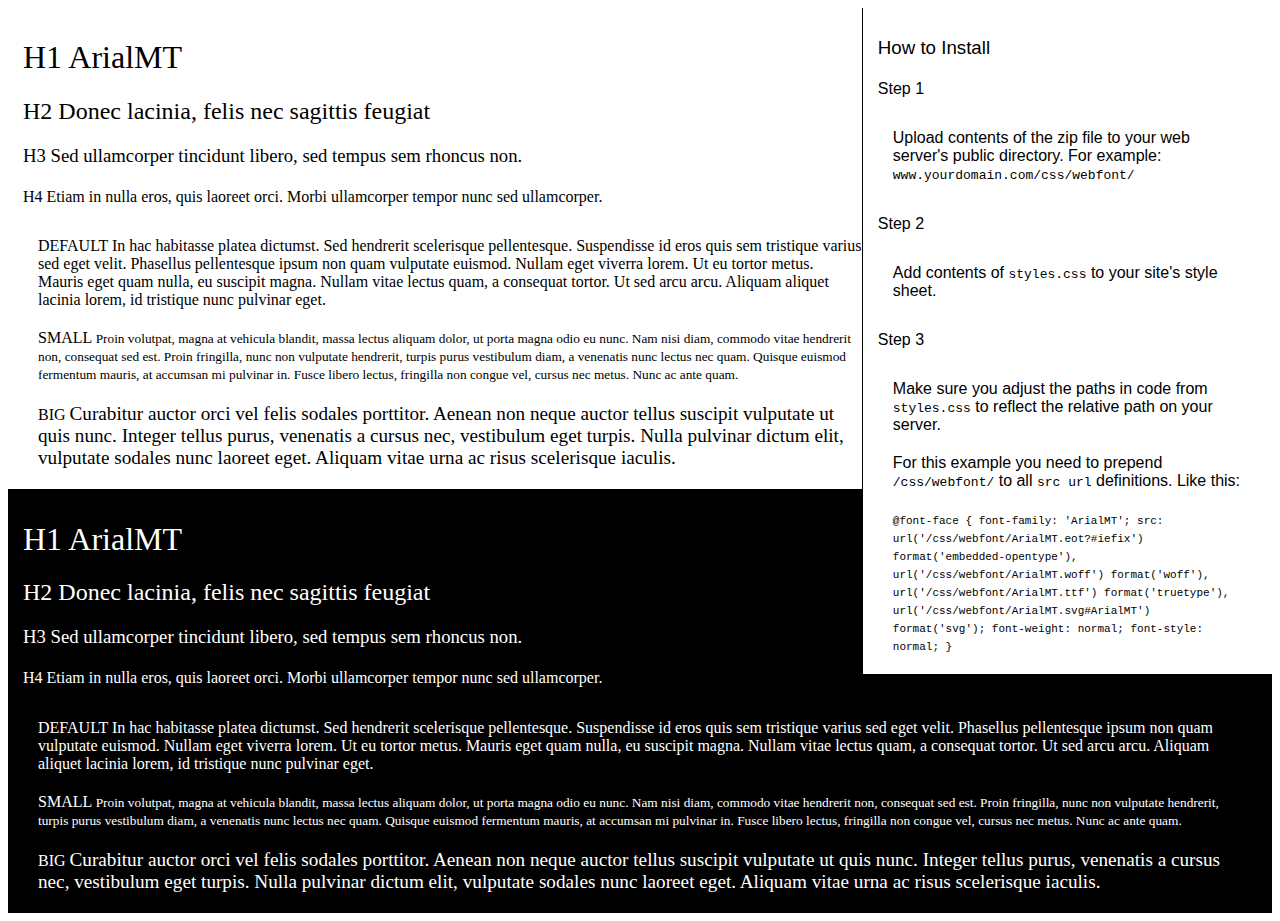
<file: static/fonts/arialmt/preview.html>
<!DOCTYPE html>
<html>
<head>
<title>
ArialMT
 - Web font preview
</title>
<style type='text/css'>

@font-face {
  font-family: 'ArialMT';
  src: url('ArialMT.eot?#iefix') format('embedded-opentype'),  url('ArialMT.woff') format('woff'), url('ArialMT.ttf')  format('truetype'), url('ArialMT.svg#ArialMT') format('svg');
  font-weight: normal;
  font-style: normal;
}

body { font-family: 'ArialMT' !important; }
h1, h2, h3, h4 { font-weight: normal; }
.reg { color:black; background:white; }
.inverse { color:white; background:black; }
div { padding: 10px 15px; }
.right { background:white; width:30%; float: right; font-family: sans-serif; border: 1px solid black; border-width: 0 0 1px 1px;}
</style>
</head>
<body>
<div class='right'>
<h3>How to Install</h3>
<h4>Step 1</h4>
<div>
Upload contents of the zip file to your web server's public directory. For example:
<code>www.yourdomain.com/css/webfont/</code>
</div>
<h4>Step 2</h4>
<div>
Add contents of
<code>styles.css</code>
to your site's style sheet.
</div>
<h4>Step 3</h4>
<div>
Make sure you adjust the paths in code from
<code>styles.css</code>
to reflect the relative path on your server.
</div>
<div>
For this example you need to prepend
<code>/css/webfont/</code>
to all
<code>src url</code>
definitions. Like this:
</div>
<div>
<code style='font-size:11px;'>@font-face {
  font-family: 'ArialMT';
  src: url('/css/webfont/ArialMT.eot?#iefix') format('embedded-opentype'),  url('/css/webfont/ArialMT.woff') format('woff'), url('/css/webfont/ArialMT.ttf')  format('truetype'), url('/css/webfont/ArialMT.svg#ArialMT') format('svg');
  font-weight: normal;
  font-style: normal;
}</code>
</div>
</div>
<div class='reg'>
<h1>
H1
ArialMT
</h1>
<h2>
H2
Donec lacinia, felis nec sagittis feugiat
</h2>
<h3>
H3
Sed ullamcorper tincidunt libero, sed tempus sem rhoncus non.
</h3>
<h4>
H4
Etiam in nulla eros, quis laoreet orci. Morbi ullamcorper tempor nunc sed ullamcorper.
</h4>
<div>
DEFAULT
In hac habitasse platea dictumst. Sed hendrerit scelerisque pellentesque. Suspendisse id eros quis sem tristique varius sed eget velit. Phasellus pellentesque ipsum non quam vulputate euismod. Nullam eget viverra lorem. Ut eu tortor metus. Mauris eget quam nulla, eu suscipit magna. Nullam vitae lectus quam, a consequat tortor. Ut sed arcu arcu. Aliquam aliquet lacinia lorem, id tristique nunc pulvinar eget.
</div>
<div>
SMALL
<small>
Proin volutpat, magna at vehicula blandit, massa lectus aliquam dolor, ut porta magna odio eu nunc. Nam nisi diam, commodo vitae hendrerit non, consequat sed est. Proin fringilla, nunc non vulputate hendrerit, turpis purus vestibulum diam, a venenatis nunc lectus nec quam. Quisque euismod fermentum mauris, at accumsan mi pulvinar in. Fusce libero lectus, fringilla non congue vel, cursus nec metus. Nunc ac ante quam.
</small>
</div>
<div>
BIG
<big>
Curabitur auctor orci vel felis sodales porttitor. Aenean non neque auctor tellus suscipit vulputate ut quis nunc. Integer tellus purus, venenatis a cursus nec, vestibulum eget turpis. Nulla pulvinar dictum elit, vulputate sodales nunc laoreet eget. Aliquam vitae urna ac risus scelerisque iaculis.
</big>
</div>

</div>
<div class='inverse'>
<h1>
H1
ArialMT
</h1>
<h2>
H2
Donec lacinia, felis nec sagittis feugiat
</h2>
<h3>
H3
Sed ullamcorper tincidunt libero, sed tempus sem rhoncus non.
</h3>
<h4>
H4
Etiam in nulla eros, quis laoreet orci. Morbi ullamcorper tempor nunc sed ullamcorper.
</h4>
<div>
DEFAULT
In hac habitasse platea dictumst. Sed hendrerit scelerisque pellentesque. Suspendisse id eros quis sem tristique varius sed eget velit. Phasellus pellentesque ipsum non quam vulputate euismod. Nullam eget viverra lorem. Ut eu tortor metus. Mauris eget quam nulla, eu suscipit magna. Nullam vitae lectus quam, a consequat tortor. Ut sed arcu arcu. Aliquam aliquet lacinia lorem, id tristique nunc pulvinar eget.
</div>
<div>
SMALL
<small>
Proin volutpat, magna at vehicula blandit, massa lectus aliquam dolor, ut porta magna odio eu nunc. Nam nisi diam, commodo vitae hendrerit non, consequat sed est. Proin fringilla, nunc non vulputate hendrerit, turpis purus vestibulum diam, a venenatis nunc lectus nec quam. Quisque euismod fermentum mauris, at accumsan mi pulvinar in. Fusce libero lectus, fringilla non congue vel, cursus nec metus. Nunc ac ante quam.
</small>
</div>
<div>
BIG
<big>
Curabitur auctor orci vel felis sodales porttitor. Aenean non neque auctor tellus suscipit vulputate ut quis nunc. Integer tellus purus, venenatis a cursus nec, vestibulum eget turpis. Nulla pulvinar dictum elit, vulputate sodales nunc laoreet eget. Aliquam vitae urna ac risus scelerisque iaculis.
</big>
</div>

</div>
</body>
</html>
</file>
<file: static/css/styles.css>
/* fonts */
  @font-face {
    font-family: 'arialnarrow';
    src: url('../fonts/arial_narrow/arialn-webfont.eot');
    src: url('../fonts/arial_narrow/arialn-webfont.eot?#iefix') format('embedded-opentype'),
      url('../fonts/arial_narrow/arialn-webfont.woff2') format('woff2'),
      url('../fonts/arial_narrow/arialn-webfont.woff') format('woff'),
      url('../fonts/arial_narrow/arialn-webfont.ttf') format('truetype');
    font-weight: normal;
    font-style: normal;
  }

  @font-face {
    font-family: "ArialNarrowRegular";
    src: url("../fonts/ArialNarrowRegular/ArialNarrowRegular.eot");
    src: url("../fonts/ArialNarrowRegular/ArialNarrowRegular.eot?#iefix")format("embedded-opentype"),
    url("../fonts/ArialNarrowRegular/ArialNarrowRegular.woff") format("woff"),
    url("../fonts/ArialNarrowRegular/ArialNarrowRegular.ttf") format("truetype");
    font-style: normal;
    font-weight: normal;
  }

  @font-face {
    font-family: "ArialNarrowBold";
    src: url("../fonts/ArialNarrowBold/ArialNarrowBold.eot");
    src: url("../fonts/ArialNarrowBold/ArialNarrowBold.eot?#iefix")format("embedded-opentype"),
    url("../fonts/ArialNarrowBold/ArialNarrowBold.woff") format("woff"),
    url("../fonts/ArialNarrowBold/ArialNarrowBold.ttf") format("truetype");
    font-style: normal;
    font-weight: normal;
  }

  @font-face {
    font-family: "ArialNarrowItalic";
    src: url("../fonts/ArialNarrowItalic/ArialNarrowItalic.eot");
    src: url("../fonts/ArialNarrowItalic/ArialNarrowItalic.eot?#iefix")format("embedded-opentype"),
    url("../fonts/ArialNarrowItalic/ArialNarrowItalic.woff") format("woff"),
    url("../fonts/ArialNarrowItalic/ArialNarrowItalic.ttf") format("truetype");
    font-style: normal;
    font-weight: normal;
  }

  @font-face {
    font-family: "ArialNarrowBoldItalic";
    src: url("../fonts/ArialNarrowBoldItalic/ArialNarrowBoldItalic.eot");
    src: url("../fonts/ArialNarrowBoldItalic/ArialNarrowBoldItalic.eot?#iefix")format("embedded-opentype"),
    url("../fonts/ArialNarrowBoldItalic/ArialNarrowBoldItalic.woff") format("woff"),
    url("../fonts/ArialNarrowBoldItalic/ArialNarrowBoldItalic.ttf") format("truetype");
    font-style: normal;
    font-weight: normal;
  }

  @font-face {
    font-family: 'ArialMT';
    src: url('../fonts/arialmt/ArialMT.eot?#iefix') format('embedded-opentype'),
      url('../fonts/arialmt/ArialMT.woff') format('woff'),
      url('../fonts/arialmt/ArialMT.ttf')  format('truetype'),
      url('../fonts/arialmt/ArialMT.svg#ArialMT') format('svg');
    font-weight: normal;
    font-style: normal;
  }


/* css reset */

  html, body, div, span, applet, object, iframe,
  h1, h2, h3, h4, h5, h6, p, blockquote, pre,
  a, abbr, acronym, address, big, cite, code,
  del, dfn, em, img, ins, kbd, q, s, samp,
  small, strike, strong, sub, sup, tt, var,
  b, u, i, center,
  dl, dt, dd, ol, ul, li,
  fieldset, form, label, legend,
  table, caption, tbody, tfoot, thead, tr, th, td,
  article, aside, canvas, details, embed, 
  figure, figcaption, footer, header, hgroup, 
  menu, nav, output, ruby, section, summary,
  time, mark, audio, video {
    margin: 0;
    padding: 0;
    border: 0;
    font-size: 100%;
    font: inherit;
    vertical-align: baseline;
  }
  /* HTML5 display-role reset for older browsers */
  article, aside, details, figcaption, figure, 
  footer, header, hgroup, menu, nav, section {
    display: block;
  }
  body {
    line-height: 1;
  }
  ol, ul {
    list-style: none;
  }
  blockquote, q {
    quotes: none;
  }
  blockquote:before, blockquote:after,
  q:before, q:after {
    content: '';
    content: none;
  }
  table {
    border-collapse: collapse;
    border-spacing: 0;
  }

/* my styles */
 


  html, body{
    width:100%;
    height: 100%;
    background: url(../images/2.jpg);    -webkit-font-smoothing: antialiased;
    -moz-osx-font-smoothing: grayscale;
    font-smoothing: antialiased;
  }

  a:any-link{
    text-decoration: none;
  }
  a:-webkit-any-link{
    text-decoration: none;
  }


  .wrapper{
    margin: 0 auto;
    width: 980px;
    min-height: 1000px;
    /* background: rebeccapurple; */
  }

  .header{
    height: 228px;
    width: 100%;
    background: url(../images/header-bg.png);
    background-repeat: no-repeat;
    background-position: 523px 0;
    position: relative;
  }

  .top-buttoms{
    padding-left: 343px;

  }

  .top-buttom{
    text-align: center;
    padding: 6px 0px;
    width: 123px;
    margin: 0 1px;
    display: inline-block;
    background-image: linear-gradient(to top, #353535 0%, #484848 100%);
    box-shadow: 0 1px 3px rgba(0, 0, 0, 0.75);
    border-radius: 0 0 10px 10px;
    text-decoration: none;
    color: #fffefe;
    font-family: "arialnarrow";
    font-size: 14px;
    font-weight: 400;
    letter-spacing: 0.35px;
  }

  .basket{
    position: absolute;
    top: 0;
    right: 0;
    display: block;
    width: 67px;
    height: 55px;
    box-shadow: 0 1px 2px rgba(0, 0, 0, 0.75);
    background-image: linear-gradient(to top, #a8892b 0%, #bd9b36 25%, #bd9b36 100%);
    border-radius: 0 0 4px 4px;
    cursor: url(../images/hand.png), pointer;
    box-sizing: border-box;
  }

  .basket:before{
    content: "";
    display: block;
    width: 67px;
    height: 55px;
    background: url(../images/basket.png);
    background-repeat: no-repeat;
    background-position: 9px 6px;
  }

  .phone{
    width:200px;
    position: relative;
    display: block;
    margin:  44px 0 50px 346px;
    color: #fffefe;
    font-family: "arialnarrow";
    font-size: 24px;
    text-decoration: none;
    font-weight: 700;
    letter-spacing: 0.6px;
    cursor: url(../images/hand.png), pointer;
  }

  .phone:before{
    content: "";
    display: block;
    width: 40px;
    height: 42px;
    background: url(../images/phone.png);
    position: absolute;
    left: -55px;
    bottom: 0px;
  }
 
  .search{
    margin-left: 224px;
    width: 370px;
    height: 40px;
    position: relative;
    box-shadow: 0 1px 3px rgba(0, 0, 0, 0.75);
    background-image: linear-gradient(to top, #353535 0%, #484848 100%);
    margin-bottom: 5px;
    border-radius: 7px 7px 0 0 ;
  }

  .search input[type="search"]{
    
    margin: 7px 136px 6px 8px;
    width: 226px;
    height: 27px;
    border: 1px solid #969696;
    background-color: #606060;
    box-sizing: border-box;
    padding-left:30px;
  }

  .search input[type="search"]:focus{
    outline: none;
    
  }

  .search button{
    width: 106px;
    height: 29px;
    border: 1px solid #000000;
    background-color: #ba9835;
    position: absolute;
    top: 6px;
    right: 17px;
    color: #fffefe;
    font-family: "arialnarrow";
    font-size: 14px;
    font-weight: 700;
    cursor: url(../images/hand.png), pointer;
    box-sizing: border-box;
  }

  .search button:focus{
    outline: none;
  }

  .main-menu{
    margin-left: 183px;
    text-align: right;
    height: 40px;
    box-shadow: 0 1px 3px rgba(0, 0, 0, 0.75);
    background-image: linear-gradient(to top, #1e1e1e 0%, #303030 100%);
    border-radius: 0 0 7px 7px;
    padding: 0 21px 0 95px;
    box-sizing: border-box;
    font-size: 0; 
  }

  .main-menu li{
    display: inline-block;
    font-size: 0; 
    

  }

  .in-main-menu{
    display: block;
    padding: 13px 7px 14px 7px;
    color: #fffefe;
    font-family: "arialnarrow";
    font-size: 14px;
    font-weight: 700;
    text-decoration: none;
    letter-spacing: 0.35px;
    
  }

  /* Правило только для Firefox */
  @-moz-document url-prefix() {
    .in-main-menu {
      font-weight: normal !important;
    }
  }

  .in-main-menu:hover{
    padding-bottom: 19px;
    box-shadow: 0 1px 2px rgba(0, 0, 0, 0.75);
    background-image: linear-gradient(to top, #a8892b 0%, #bd9b36 25%, #bd9b36 100%);
    border-radius: 0 0 4px 4px;
    box-sizing: border-box;

  }

  .active{
    padding-bottom: 19px;
    box-shadow: 0 1px 2px rgba(0, 0, 0, 0.75);
    background-image: linear-gradient(to top, #a8892b 0%, #bd9b36 25%, #bd9b36 100%);
    border-radius: 0 0 4px 4px;

  }
  
  .logo{
    position: absolute;
    z-index: 1;
    left: 0;
    bottom: -14px;
    /* background: rgba(255, 217, 0, 0.356); */
    width: 273px;
    height: 196px;

  }
  .logo-img{
    position: absolute;
    z-index: 2;
    display: block;
    left: 26px;
    bottom: 4px;
  }

  .logo-bg{
    position: absolute;
    bottom: 0;
    right: 33px;
    width: 300px;
    height: 118px;
    transform: skewX(-33deg);
    overflow: hidden;
    box-shadow: 3px 0 4px #000000;
    border-radius: 0 8px 0 0;
    /* transform: rotate(33deg); */
  }

  .logo-bg:before{
    position: absolute;
    left: 60px;
    content: "";
    display: block;
    width: 273px;
    height: 118px;
    border: 1px solid #debe5d;
    background-color: #c0a040;
    background-image: linear-gradient(to top, #b19234 0%, #b19234 40%, #c0a040 100%);
    border-radius: 18px 8px 18px 18px;;
    transform: skewX(33deg);
    box-sizing: border-box;
    
    /* transform: rotate(-33deg); */
  }

  .banner{
    margin-top: 46px;
    height: 231px;
    background: #1d1d1d;
    border: 10px solid #616161;
    box-shadow: 0 0 4px #000000;
    border-radius: 12px;
    position: relative;
  }

  .picture{
    border-radius: 20px;
    width: 960px;
    height: 231px;
    margin: 0 auto;
    text-align: center;
    vertical-align: middle;
    overflow: hidden;
  }

  .banner-arrow{
    display: block;
    position: absolute;
    width: 25px;
    height: 50px;
    border: 1px solid #000000;
    background-color: #ba9835;
    top: 50%;
    margin-top: -25px;
    z-index: 1;
  }

  .banner-arrow:before{
    position: absolute;
    content: "";
    width: 13px;
    height: 13px;
    border-left: 1px solid white;
    border-bottom: 1px solid white;
    transform: rotate(45deg);
    top:18px;
    left:10px;
  }

  .arrow-left{
    left:-17px;
  }

  .arrow-right{
    right: -20px;
    transform: rotate(180deg);
  }


  .content-menu{
    margin-top: 33px;
    margin-left: 39px;
    width: 727px;
    height: 33px;
    background-image: linear-gradient(to top, #b19234 0%, #b19234 40%, #c0a040 100%);
    border-radius: 18px 18px 0 0;
    overflow: hidden;
    font-size: 0;

  }

  .content-menu li{
    float: none;
    border: none;
    box-shadow: none;
    display: inline-block;
    margin: 0;
    font-size: 0; 
  }

  .content-menu-item{
    display:block;
    background-image: linear-gradient(to top, #b19234 0%, #b19234 40%, #c0a040 100%);
    padding: 9px 35px;
    border-left: 4px solid #6c685c;
    transform: skewX(-33deg);
    text-decoration: none;
  }

  .content-menu-item p{
    display: block;
    transform: skewX(33deg);
    color: #fffefe;
    font-family: "arialnarrow";
    font-size: 16px;
    font-weight: 700;
    font-style: italic;
    text-transform: uppercase;
    
    text-shadow: 0 0 6px rgba(133, 107, 33, 0.75);
  }
  /*Правило только для Firefox*/
  @-moz-document url-prefix() {
    .content-menu-item p {
      font-weight: normal !important;
    }
  }

  .content{
    position: relative;
    padding: 30px 0 0 30px;
    background: #1d1d1d;
    border: 10px solid #616161;
    box-shadow: 0 0 4px #000000;
    border-radius: 20px;
    position: relative;
    box-sizing: border-box;

  }

  .clear:after{
    content: "";
    clear: both;
    display: block;
  }

  .float-menu{
    float: left;
    display: block;
    margin: 0 15px 15px 0;
    overflow: hidden;
  }

  .item{
    width: 138px;
    height: 138px;
    cursor: url(../images/hand.png), pointer;
    display: table-cell;
    vertical-align: middle;
    background: white;
    border: 1px solid #838282;
    box-sizing: border-box;
    box-shadow: inset 0px 0px 0px 4px #666666;
  }

  .name{
    display: block;
    width: 136px;
    text-shadow: 3px 4px 5px #000000, 0 0 18px rgba(0, 0, 0, 0.75);
    color: #bd9b36;
    font-family: "arialnarrow";
    font-size: 24px;
    font-weight: 700;
    letter-spacing: -0.35px;
    transform: rotate(-45deg);
    text-decoration: none;
    line-height: 0.7;
  }
  

  #item1{
    background: url(../images/spritemenu.png);
    background-position: 2px 3px;
  }

  #item2{
    background: url(../images/spritemenu.png);
    background-position: -151px 3px;
  }

  #item3{
    background: url(../images/spritemenu.png);
    background-position: -304px 3px;
  }

  #item4{
    background: url(../images/spritemenu.png);
    background-position: -457px 3px;
  }

  #item5{
    background: url(../images/spritemenu.png);
    background-position: -610px 3px;
  }

  #item6{
    background: url(../images/spritemenu.png);
    background-position: -763px 3px;
  }

  #item7{
    background: url(../images/spritemenu.png);
    background-position: 2px -152px;
  }

  #item8{
    background: url(../images/spritemenu.png);
    background-position: -151px -152px;
  }

  #item9{
    background: url(../images/spritemenu.png);
    background-position: -304px -152px;
  }

  #item10{
    background: url(../images/spritemenu.png);
    background-position: -457px -152px;
  }

  #item11{
    background: url(../images/spritemenu.png);
    background-position: -610px -152px;
  }

  #item12{
    background: url(../images/spritemenu.png);
    background-position: -763px -152px;
  }

  #item13{
    background: url(../images/spritemenu.png);
    background-position: 2px -307px;
  }

  #item14{
    background: url(../images/spritemenu.png);
    background-position: -151px -307px;
  }

  #item15{
    background: url(../images/spritemenu.png);
    background-position: -304px -307px;
  }

  #item16{
    background: url(../images/spritemenu.png);
    background-position: -457px -307px;
  }

  #item17{
    background: url(../images/spritemenu.png);
    background-position: -610px -307px;
  }

  #item18{
    background: url(../images/spritemenu.png);
    background-position: -763px -307px;
  }


  h2{
    margin-top: 16px;
    margin-left: 2px;
    margin-bottom: 12px;
    /* width: 141px; */
    height: 21px;
    color: #3ec1f8;
    font-family: "ArialMT";
    font-size: 22px;
    font-weight: 400;
    letter-spacing: 0.55px;
  }

  .hits{
    position: relative;
    background: #333333;
    padding: 16px 16px 0 16px;
    width: 903px;
    border: 1px solid #838282;
    box-sizing: border-box;
  }

  .hits li{
    padding: 14px 10px 20px 14px;
    display: inline-block;
    font-size: 0;
    /* background: red; */
  }

  .img{
    display: block;
    height: 121px;
    width: 179px;
    background: #666666;
    border: 5px solid #666666;
    overflow: hidden;
  }

  li form{
    display: inline-block;
    height: 328px;
    width: 189px;
    position: relative;
  }

  li form:focus{
    outline: none;
  }

  form h3{
    color: #dbdb13;
    font-family: "arialnarrow";
    font-size: 18px;
    font-weight: 400;
    letter-spacing: 0.45px;
    margin: 10px 1px;
  }

  form p{
    color: #ffffff;
    font-family: "arialnarrow";
    font-size: 14px;
    font-weight: 400;
    letter-spacing: 0.35px;
    
  }

  .description{
    height: 67px;
    overflow: hidden;
  }

  .row{
    margin: 18px 0;
  }

  .row input[type="text"]{
    display: inline-block;
    height: 23px;
    width: 47px;
    color: #000000;
    font-family: "ArialMT";
    font-size: 16px;
    font-weight: 400;
    letter-spacing: 0.4px;
    box-sizing: border-box;
    border: 1px solid #969696;
    text-align: right;
    padding: 0 5px;
  }

  .row input[type="text"]:focus{
    outline: none;
  }

  .qty{
    display: inline-block;
    margin: 8px 10px 7px 5px;
  }

  .row select{
    width: 67px;
    height: 23px;
    border: 1px solid #969696;
    box-sizing: border-box;
    background-color: #ffffff;
    margin-left: 10px;
    color: #000000;
    font-family: "Arial MT";
    font-size: 16px;
    font-weight: 400;
    letter-spacing: 0.4px;
    padding: 0 5px;
  }

  .row select:focus{
    outline: none;
  }

  .size{
    display: inline-block;
    margin: 6px 0 5px 5px;
  }

  .priсe{
    display: inline-block;
    color: #ba9835;
    font-family: "arialnarrow";
    font-size: 20px;
    font-weight: 700;
    letter-spacing: 0.5px;
  }

  .priсe>span{
    font-size: 14px;
    letter-spacing: 0.35px;
  }

  .black-button{
    display: inline-block;
    -webkit-appearance: none;
    -moz-appearance: none;
    -ms-appearance: none;
    appearance: none;
    background-color: transparent;
    border: none;
    height: 25px;
    width: 100px;
    border-radius: 5px;
    color: #c39b25;
    font-family: "ArialMT";
    font-size: 14px;
    font-weight: 400;
    letter-spacing: 0.35px;
    background-position: -2px -2px;
    background-image: url(../images/buttonbg.png);
    margin-left: 35px;
    cursor: pointer;
  }

  .black-button:focus{
    outline: none;
    box-shadow: 0 0 10px rgba(255,255,255,0.5); 
  }

  .goods-arrow-left{
    left:-14px;
    top: 121px;
  }

  .goods-arrow-right{
    right: 14px;
    transform: rotate(180deg);
    top: 121px;
  }
  
  .fix{
    top: 133px;
  }

  .new-title{
    padding:12px 0 2px 0;
  }

  .news{
    display: block;
    width: 920px;
    padding-top: 23px;
    padding-bottom: 9px;
    padding-left: 3px;
    /* background: cadetblue; */
    margin-left: -10px;
  }

  .news li{
    float: left;
    width: 164px;
    /* height: 261px; */
    margin: 10px;
    margin-bottom: 42px;
  }

  .news div{
    position: relative;
    width: 159px;
    height: 100px;
    background-color: #333333;
    border: 5px solid #333333;
    box-sizing: border-box; 
  }

  .news div img{
    width: 149px;
    height: 90px;
    border: 1px solid #f7f8f8; 
    box-sizing: border-box; 
  }

  .date{
    color: #3ec1f8;
    font-family: "ArialMT";
    font-size: 14px;
    font-weight: 400;
    letter-spacing: 0.35px;
    margin-top: 5px;
  }
  .title{
    width: 140px;
    color: #bf9f3f;
    font-family: "arialnarrow";
    font-size: 14px;
    font-weight: 400;
    letter-spacing: 0.35px;
    margin-top: 6px;
  }

  .article{
    width: 148px;
    max-height: 80px;
    color: #a9a9a9;
    font-family: "arialnarrow";
    font-size: 14px;
    font-weight: 400;
    letter-spacing: 0.35px;
    margin-top: 6px;
  }

  .read-more{
    position: relative;
    display: inline-block;
    color: #dbdb13;
    font-family: "arialnarrow";
    font-size: 14px;
    font-weight: 400;
    letter-spacing: 0.35px;
    margin-top: 9px;
  }

  .read-more:before{
    position: absolute;
    content:"";
    display: inline-block;
    height: 5px;
    width: 5px;
    border-right: 1px solid #dbdb13;
    border-bottom: 1px solid #dbdb13;
    transform: rotate(-45deg);
    right:-7px; 
    top: 4px;
  }

  .subscribe{
    float: left;
    width: 219px;
    /* background: #dbdb13; */
    margin-bottom: 21px;
  }

  .subscribe h2{
    margin-top: 0;
  }

  .subscribe input[type="email"]{
    width: 219px;
    height: 29px;
    box-sizing: border-box;
    border: 1px solid #a8a8a8;
    margin-top: 21px;
  }

  .sub{
    margin-top: 24px;
    margin-left: 119px;

  }

  .about{
    float: right;
    width: 630px;
    margin: 0;
    max-height: none;
    line-height: 1.3;
    margin-bottom: 21px;
    margin-right: 30px;
    
  }
  .about span{
    font-weight: 700;
  }

  .about a{
    color: #dbdb13;
  }

  /* Правило только для Firefox */
  @-moz-document url-prefix() {
    .black-button, .priсe{
      font-weight: normal !important;
    }
  }
  
  footer{
    margin: 30px 0 42px;
    padding: 0 28px;
    background: #1d1d1d;
    border: 10px solid #616161;
    box-shadow: 0 0 4px #000000;
    border-radius: 20px;
    position: relative;
    box-sizing: border-box;
    text-align: right;
  }

  footer p{
    line-height:48px;
    text-align: center;
    color: #a9a9a9;
    font-family: "Arial Narrow";
    font-size: 14px;
    font-weight: 400;
    letter-spacing: 0.35px;
    display: inline-block;
    margin-right: 120px;

  }

  footer p span{
    color: #ffffff;
    font-weight: 700;
    letter-spacing: 0.35px;
  }

  .social{
    display: inline-block;
    vertical-align: middle;
  }

  .social li{
    display: inline-block;
    margin: 4px;
    font-size: o;
  }

  footer li a{
    display: block;
    background: rosybrown;
    height: 36px;
    width: 36px;
    border-radius: 50%;
  }

  #s1{
    background: url(../images/social.png);
  }

  #s2{
    background: url(../images/social.png);
    background-position: -44px 0;
  }

  #s3{
    background: url(../images/social.png);
    background-position: -88px 0;
  }

  #s4{
    background: url(../images/social.png);
    background-position: -132px 0;
  }

  #s5{
    background: url(../images/social.png);
    background-position: -176px 0;
  }

  #s6{
    background: url(../images/social.png);
    background-position: -218px 0;
  }

  /* @keyframes slide {
    to {
      position: fixed;
      top:0;
      animation: all 5s ease-in-out 0.5s
    }
  } */
  @keyframes my_animation {
  0% {
    top: initial;
  }

  100% {
    top: 0;
  }
  }
  .to-basket {
    animation: my_animation 1s linear;
  }

  

/* responsive syles */


  @media screen and (max-width: 480px) {

    .wrapper{
      margin: 0 auto;
      width: 320px;
    }

    .top-buttoms{
      padding-left: 0;
    }

    .logo{
      display: none;
    }

    .top-buttom{
      display: block;
      margin:5px;
    }

    .phone{
      width:100%;
      text-align: center;
      margin: 20px auto;
    }
  
    .phone:before{
      display: none;
    }


    .search{
      margin: 0 auto;
      width: initial;
    }
  
    .search input[type="search"]{
      padding-left:0;
      width: initial;
    }

    .main-menu{
      margin-left: 0;
      text-align: right;
      height: initial;
      padding: 0;
      margin: 5px 0 30px 0;
    }
  
    .main-menu li{
      float: left;
      font-size: 0; 
      
  
    }
  
    .active{
      padding-bottom: 14px;  
    }

    
    .banner{
      display: none;
    }
  
    .content-menu{
      margin:0 auto;
      margin: 30px 0;
      width: initial;
      height: initial;
      background-image: none;
    }

    .content-menu li{
      display: block;
    }
  
    .content-menu-item{

      border: none;
    }
  
    .content{
      position: relative;
      padding: 0;
      margin: 0 auto;
  
    }

    .float-menu{
      margin: 6px;
    }

   
    .scroll{
      overflow: scroll;
    }

    .banner-arrow{
      display: none;
    }

    .subscribe{
      margin-left: 5px;
    }
    
  
    .about{
      width: initial;
      margin: 0 5px;
      max-height: none;
      line-height: 1.3;
      margin-bottom: 21px; 
    }
  
    
    footer{
      padding: 10px 7px;
      text-align: center;
    }
  
    footer p{
      line-height:1;
      margin-bottom: 10px;
      margin-right: 0;
  
    }

    .in-main-menu:hover{
      padding-bottom: 14px;
    }
  }
</file>
<file: static/fonts/arial_narrow /stylesheet.css>
/*! Generated by Font Squirrel (https://www.fontsquirrel.com) on February 22, 2018 */



@font-face {
    font-family: 'arialnarrow';
    src: url('arialn-webfont.eot');
    src: url('arialn-webfont.eot?#iefix') format('embedded-opentype'),
         url('arialn-webfont.woff2') format('woff2'),
         url('arialn-webfont.woff') format('woff'),
         url('arialn-webfont.ttf') format('truetype');
    font-weight: normal;
    font-style: normal;

}
</file>
<file: static/fonts/arial_narrow /specimen_files/specimen_stylesheet.css>
@import url('grid_12-825-55-15.css');

/*  
	CSS Reset by Eric Meyer - Released under Public Domain
    http://meyerweb.com/eric/tools/css/reset/
*/
html, body, div, span, applet, object, iframe,
h1, h2, h3, h4, h5, h6, p, blockquote, pre,
a, abbr, acronym, address, big, cite, code,
del, dfn, em, font, img, ins, kbd, q, s, samp,
small, strike, strong, sub, sup, tt, var,
b, u, i, center, dl, dt, dd, ol, ul, li,
fieldset, form, label, legend, table, 
caption, tbody, tfoot, thead, tr, th, td 
                  {margin: 0;padding: 0;border: 0;outline: 0;
                  font-size: 100%;vertical-align: baseline;
                  background: transparent;}
body              {line-height: 1;}
ol, ul            {list-style: none;}
blockquote, q     {quotes: none;}
blockquote:before, blockquote:after,
q:before, q:after {content: '';	content: none;}
:focus            {outline: 0;}
ins               {text-decoration: none;}
del               {text-decoration: line-through;}
table             {border-collapse: collapse;border-spacing: 0;}




body {
	color: #000;
	background-color: #dcdcdc;
}

a {
	text-decoration: none;
	color: #1883ba;
}

h1{
	font-size: 32px;
	font-weight: normal;
	font-style: normal;
	margin-bottom: 18px;
}

h2{
	font-size: 18px;
}

#container {
	width: 865px;
	margin: 0px auto;
}


#header {
	padding: 20px;
	font-size: 36px;
	background-color: #000;
	color: #fff;
}

#header span {
	color: #666;
}
#main_content {
	background-color: #fff;
	padding: 60px 20px 20px;
}


#footer p {
	margin: 0;
	padding-top: 10px;
	padding-bottom: 50px;
	color: #333;
	font: 10px Arial, sans-serif;
}

.tabs {
	width: 100%;
	height: 31px;
	background-color: #444;
}
.tabs li {
	float:  left;
	margin: 0;
	overflow: hidden;
	background-color: #444;
}
.tabs li a {
	display: block;
	color: #fff;
	text-decoration: none;
	font: bold 11px/11px 'Arial';
	text-transform: uppercase;
	padding: 10px 15px;
	border-right: 1px solid #fff;
}

.tabs li a:hover {
		background-color: #00b3ff;

}

.tabs li.active a {
	color:  #000;
	background-color: #fff;
}



div.huge {
	
	font-size: 300px;
	line-height: 1em;
	padding: 0;
	letter-spacing: -.02em;
	overflow: hidden;
}
div.glyph_range {
	font-size: 72px;
	line-height: 1.1em;
}

.size10{ font-size: 10px; }
.size11{ font-size: 11px; }
.size12{ font-size: 12px; }
.size13{ font-size: 13px; }
.size14{ font-size: 14px; }
.size16{ font-size: 16px; }
.size18{ font-size: 18px; }
.size20{ font-size: 20px; }
.size24{ font-size: 24px; }
.size30{ font-size: 30px; }
.size36{ font-size: 36px; }
.size48{ font-size: 48px; }
.size60{ font-size: 60px; }
.size72{ font-size: 72px; }
.size90{ font-size: 90px; }


.psample_row1 {	height: 120px;}
.psample_row1 {	height: 120px;}
.psample_row2 {	height: 160px;}
.psample_row3 {	height: 160px;}
.psample_row4 {	height: 160px;}

.psample {
	overflow: hidden;
	position: relative;
}
.psample p {
	line-height: 1.3em;
	display: block;
	overflow: hidden;
	margin: 0;
}

.psample span {
	margin-right: .5em;
}

.white_blend {
	width: 100%;
	height: 61px;
	background-image: url([data-uri]);
	position: absolute;
	bottom: 0;
}
.black_blend {
	width: 100%;
	height: 61px;
	background-image: url([data-uri]);
	position: absolute;
	bottom: 0;
}
.fullreverse {
	background:  #000 !important;
	color:  #fff !important;
	margin-left: -20px;
	padding-left: 20px;
	margin-right: -20px;
	padding-right: 20px;
	padding: 20px;
	margin-bottom:0;
}


.sample_table td {
	padding-top: 3px;
	padding-bottom:5px;
	padding-left: 5px;
	vertical-align: middle;
	line-height: 1.2em;
}

.sample_table td:first-child {
	background-color: #eee;
	text-align: right;
	padding-right: 5px;
	padding-left: 0;
	padding: 5px;
	font: 11px/12px "Courier New", Courier, mono;
}

code {
	white-space: pre;
	background-color: #eee;
	display: block;
	padding: 10px;
	margin-bottom: 18px;
	overflow: auto;
}


.bottom,.last 	{margin-bottom:0 !important; padding-bottom:0 !important;}

.box  { 
  padding: 18px; 
  margin-bottom: 18px; 
  background: #eee; 
}

.reverse,.reversed { background:  #000 !important;color:  #fff !important; border: none !important;}

#bodycomparison {
	position: relative;
	overflow: hidden;
	font-size: 72px;
	height: 90px;
	white-space: nowrap;
}

#bodycomparison div{
	font-size: 72px;
	line-height: 90px;
	display: inline;
	margin: 0 15px 0 0;
	padding: 0;
}

#bodycomparison div span{
	font: 10px Arial;
	position: absolute;
	left: 0;
}
#xheight {
	float: none;
	position: absolute;
	color: #d9f3ff;
	font-size: 72px;
	line-height: 90px;
}

.fontbody {
 position: relative;
}
.arialbody{
	font-family: Arial;
	position: relative;
}
.verdanabody{
	font-family: Verdana;
	position: relative;
}
.georgiabody{
	font-family: Georgia;
	position: relative;
}

/* @group Layout page
 */

#layout h1 {
	font-size: 36px;
	line-height: 42px;
	font-weight: normal;
	font-style: normal;
}

#layout h2 {
	font-size: 24px;
	line-height: 23px;
	font-weight: normal;
	font-style: normal;
}

#layout h3 {
	font-size: 22px;
	line-height: 1.4em;
	margin-top: 1em;
	font-weight: normal;
	font-style: normal;
}


#layout p.byline {
	font-size: 12px;
	margin-top: 18px;
	line-height: 12px;
	margin-bottom: 0;
}
#layout p {
	font-size: 14px;
	line-height: 21px;
	margin-bottom: .5em;
}

#layout p.large{
	font-size: 18px;
	line-height: 26px;
}

#layout .sidebar p{
	font-size: 12px;
	line-height: 1.4em;
}

#layout p.caption {
	font-size: 10px;
	margin-top: -16px;
	margin-bottom: 18px;
}

/* @end */

/* @group Glyphs */

#glyph_chart div{
	background-color: #d9f3ff;
	color: black;
	float: left;
	font-size: 36px;
	height: 1.2em;
	line-height: 1.2em;
	margin-bottom: 1px;
	margin-right: 1px;
	text-align: center;
	width: 1.2em;
	position: relative;
	padding: .6em .2em .2em;
}

#glyph_chart div p {
	position: absolute;
	left: 0;
	top: 0;
	display: block;
	text-align: center;
	font: bold 9px Arial, sans-serif;
	background-color: #3a768f;
	width: 100%;
	color: #fff;
	padding: 2px 0;
}


#glyphs h1 {
	font-family: Arial, sans-serif;
}
/* @end */

/* @group Installing */

#installing {
	font: 13px Arial, sans-serif;
}

#installing p,
#glyphs p{
	line-height: 1.2em;
	margin-bottom: 18px;
	font: 13px Arial, sans-serif;
}



#installing h3{
	font-size: 15px;
	margin-top: 18px;
}

/* @end */

#rendering h1 {
	font-family: Arial, sans-serif;
}
.render_table td {
	font: 11px "Courier New", Courier, mono;
	vertical-align: middle;
}
</file>
